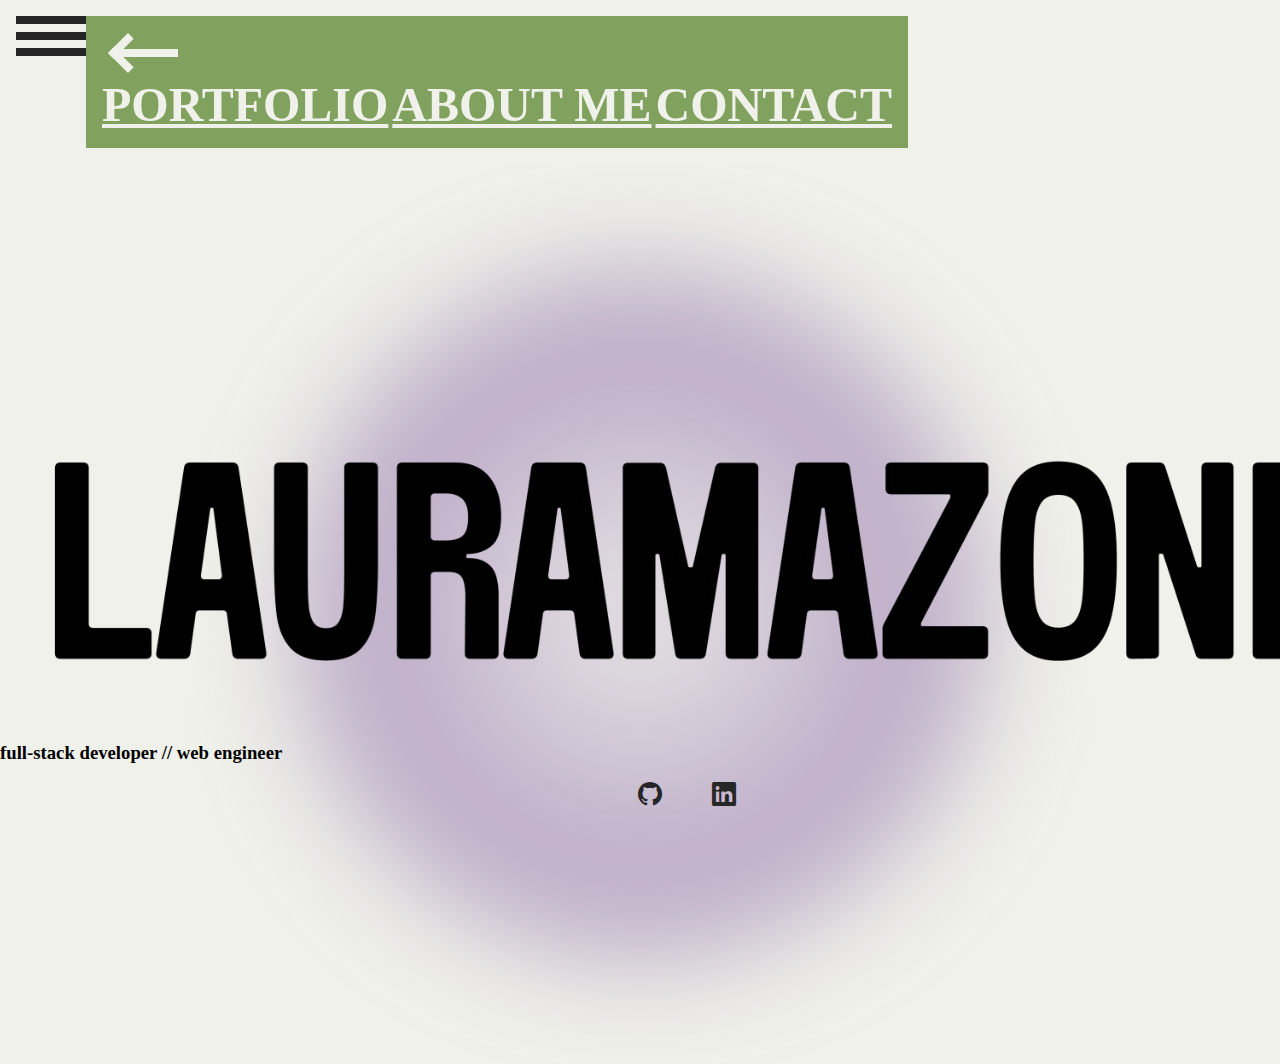
<file: index.html>
<!DOCTYPE html>
<html lang="en">
<head>
  <meta charset="UTF-8">
  <meta http-equiv="X-UA-Compatible" content="IE=edge">
  <meta name="viewport" content="width=device-width, initial-scale=1.0">
  <title>laura mazoni | full-stack developer</title>
  <link rel="stylesheet" href="/assets/scss/app.css">
  <link href="https://cdn.jsdelivr.net/npm/bootstrap@5.2.2/dist/css/bootstrap.min.css" rel="stylesheet" integrity="sha384-Zenh87qX5JnK2Jl0vWa8Ck2rdkQ2Bzep5IDxbcnCeuOxjzrPF/et3URy9Bv1WTRi" crossorigin="anonymous">
  <link rel="stylesheet" href="https://cdn.jsdelivr.net/npm/bootstrap-icons@1.10.2/font/bootstrap-icons.css">
</head>
<body>
  <section class="top-section">
    <div class="container-fluid nav-container fixed-top">
      <div class="container-fluid">
        <a class="btn btn-menu" type="button" data-bs-toggle="offcanvas" data-bs-target="#offcanvasScrolling" aria-controls="offcanvasScrolling">
          <img class="icon" src="/assets/images/hamburger.svg" alt="Menu button">
        </a>
      </div>
      <div class="offcanvas offcanvas-end" data-bs-scroll="true" data-bs-backdrop="false" tabindex="-1" id="offcanvasScrolling" aria-labelledby="offcanvasScrollingLabel">
        <div class="offcanvas-header">
          <button type="button" class="btn-menu" data-bs-dismiss="offcanvas" aria-label="Close">
            <img src="/assets/images/arrow-back.svg" alt="Arrow back">
          </button>
        </div>
        <div class="offcanvas-body">
          <a class="nav-link" href=./portfolio.html>portfolio</a>
          <a class="nav-link" href=./about-me.html>About Me</a>
          <a class="nav-link" href=./contact.html>Contact</a>
        </div>
      </div>
    </div>
  </section>
  <section class="main">
    <div class="container ">
      <div class="row">
        <img src="/assets/images/logo.png" alt="Logo" class="logo">
        <h3 class="text-center">full-stack developer // web engineer </h3>
      </div>
      <div class="row">
        <div class="container socials">
          <a href="https://github.com/qlaueen">
            <i class="bi bi-github"></i>
          </a>
          <a href="https://www.linkedin.com/in/lauramazoni/">
            <i class="bi bi-linkedin"></i>
          </a>
        </div>
      </div>  
    </div>
  </section>
  <script src="/assets/js/app.js" type="text/javascript"></script>
  <script src="https://cdn.jsdelivr.net/npm/bootstrap@5.2.2/dist/js/bootstrap.bundle.min.js" integrity="sha384-OERcA2EqjJCMA+/3y+gxIOqMEjwtxJY7qPCqsdltbNJuaOe923+mo//f6V8Qbsw3" crossorigin="anonymous"></script>
  <script src="https://cdn.jsdelivr.net/npm/@popperjs/core@2.11.6/dist/umd/popper.min.js" integrity="sha384-oBqDVmMz9ATKxIep9tiCxS/Z9fNfEXiDAYTujMAeBAsjFuCZSmKbSSUnQlmh/jp3" crossorigin="anonymous"></script>
  <script src="https://cdn.jsdelivr.net/npm/bootstrap@5.2.2/dist/js/bootstrap.min.js" integrity="sha384-IDwe1+LCz02ROU9k972gdyvl+AESN10+x7tBKgc9I5HFtuNz0wWnPclzo6p9vxnk" crossorigin="anonymous"></script>
</body>
</html>
</file>
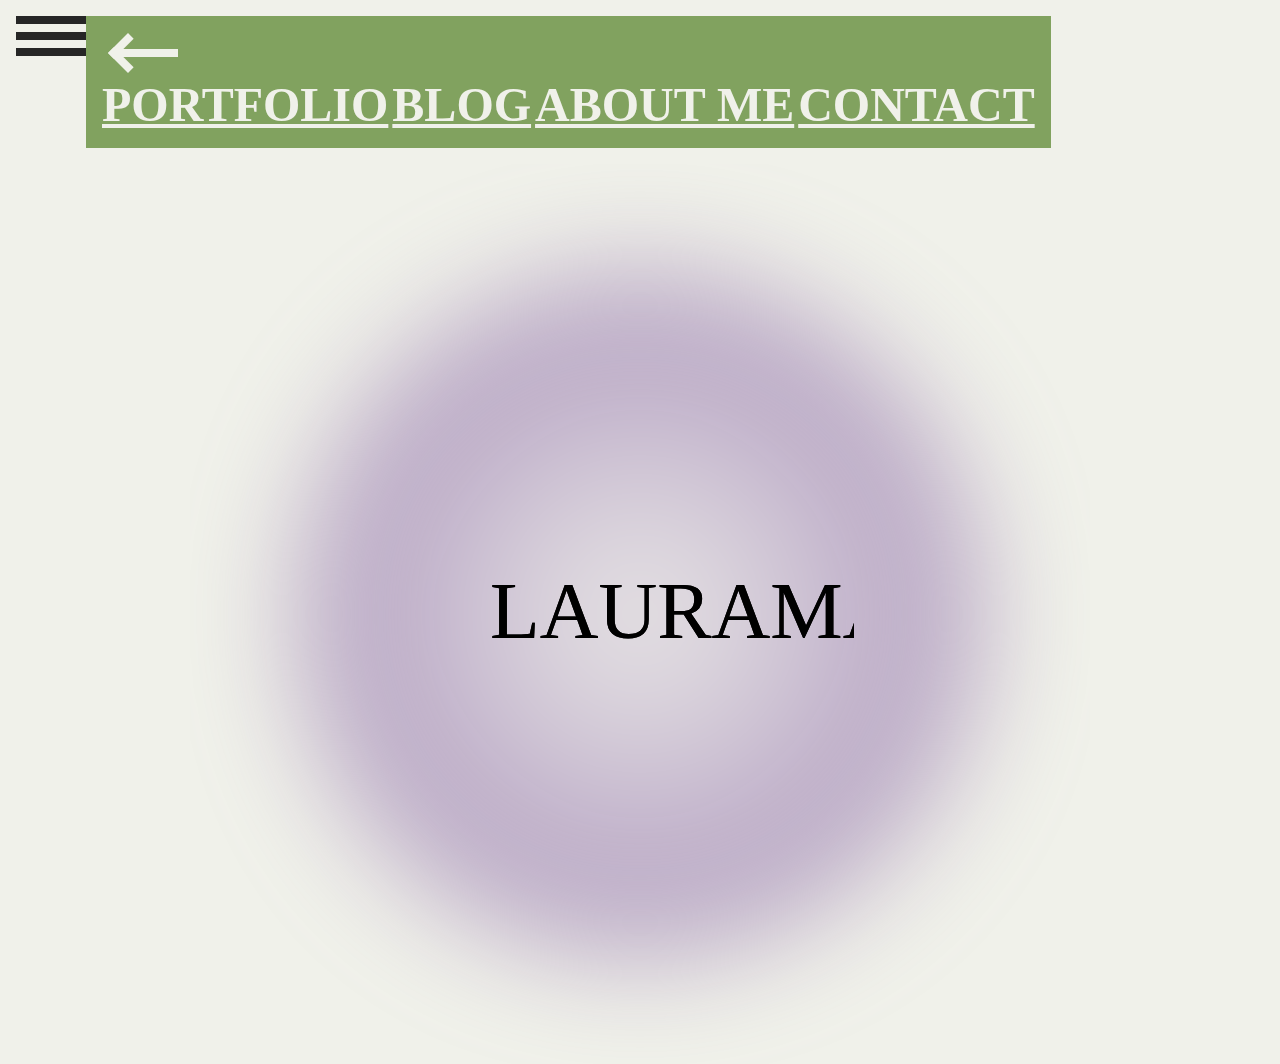
<file: pages/index.html>
<!DOCTYPE html>
<html lang="en">
<head>
  <meta charset="UTF-8">
  <meta http-equiv="X-UA-Compatible" content="IE=edge">
  <meta name="viewport" content="width=device-width, initial-scale=1.0">
  <title>mazo.studio</title>
  <link rel="stylesheet" href="/assets/scss/app.css">
  <link href="https://cdn.jsdelivr.net/npm/bootstrap@5.2.2/dist/css/bootstrap.min.css" rel="stylesheet" integrity="sha384-Zenh87qX5JnK2Jl0vWa8Ck2rdkQ2Bzep5IDxbcnCeuOxjzrPF/et3URy9Bv1WTRi" crossorigin="anonymous">
  <link rel="stylesheet" href="https://cdn.jsdelivr.net/npm/bootstrap-icons@1.10.2/font/bootstrap-icons.css">
</head>
<body>
  <section class="top-section">
    <div class="container-fluid nav-container fixed-top">
      <div class="container-fluid">
        <a class="btn btn-menu" type="button" data-bs-toggle="offcanvas" data-bs-target="#offcanvasScrolling" aria-controls="offcanvasScrolling">
          <img class="icon" src="/assets/images/hamburger.svg" alt="Menu button">
        </a>
      </div>
      <div class="offcanvas offcanvas-end" data-bs-scroll="true" data-bs-backdrop="false" tabindex="-1" id="offcanvasScrolling" aria-labelledby="offcanvasScrollingLabel">
        <div class="offcanvas-header">
          <button type="button" class="btn-menu" data-bs-dismiss="offcanvas" aria-label="Close">
            <img src="/assets/images/arrow-back.svg" alt="Arrow back">
          </button>
        </div>
        <div class="offcanvas-body">
          <a class="nav-link" href=./portfolio.html>Portfolio</a>
          <a class="nav-link" href=./blog.html>Blog</a>
          <a class="nav-link" href=./about-me.html>About Me</a>
          <a class="nav-link" href=./contact.html>Contact</a>
        </div>
      </div>
    </div>
  </section>
  <section class="main">
    <div class="container">
      <img src="/assets/images/logo.svg" alt="Logo" class="logo">
    </div>
  </section>
  <script src="/assets/js/app.js" type="text/javascript"></script>
  <script src="https://cdn.jsdelivr.net/npm/bootstrap@5.2.2/dist/js/bootstrap.bundle.min.js" integrity="sha384-OERcA2EqjJCMA+/3y+gxIOqMEjwtxJY7qPCqsdltbNJuaOe923+mo//f6V8Qbsw3" crossorigin="anonymous"></script>
  <script src="https://cdn.jsdelivr.net/npm/@popperjs/core@2.11.6/dist/umd/popper.min.js" integrity="sha384-oBqDVmMz9ATKxIep9tiCxS/Z9fNfEXiDAYTujMAeBAsjFuCZSmKbSSUnQlmh/jp3" crossorigin="anonymous"></script>
  <script src="https://cdn.jsdelivr.net/npm/bootstrap@5.2.2/dist/js/bootstrap.min.js" integrity="sha384-IDwe1+LCz02ROU9k972gdyvl+AESN10+x7tBKgc9I5HFtuNz0wWnPclzo6p9vxnk" crossorigin="anonymous"></script>
</body>
</html>
</file>
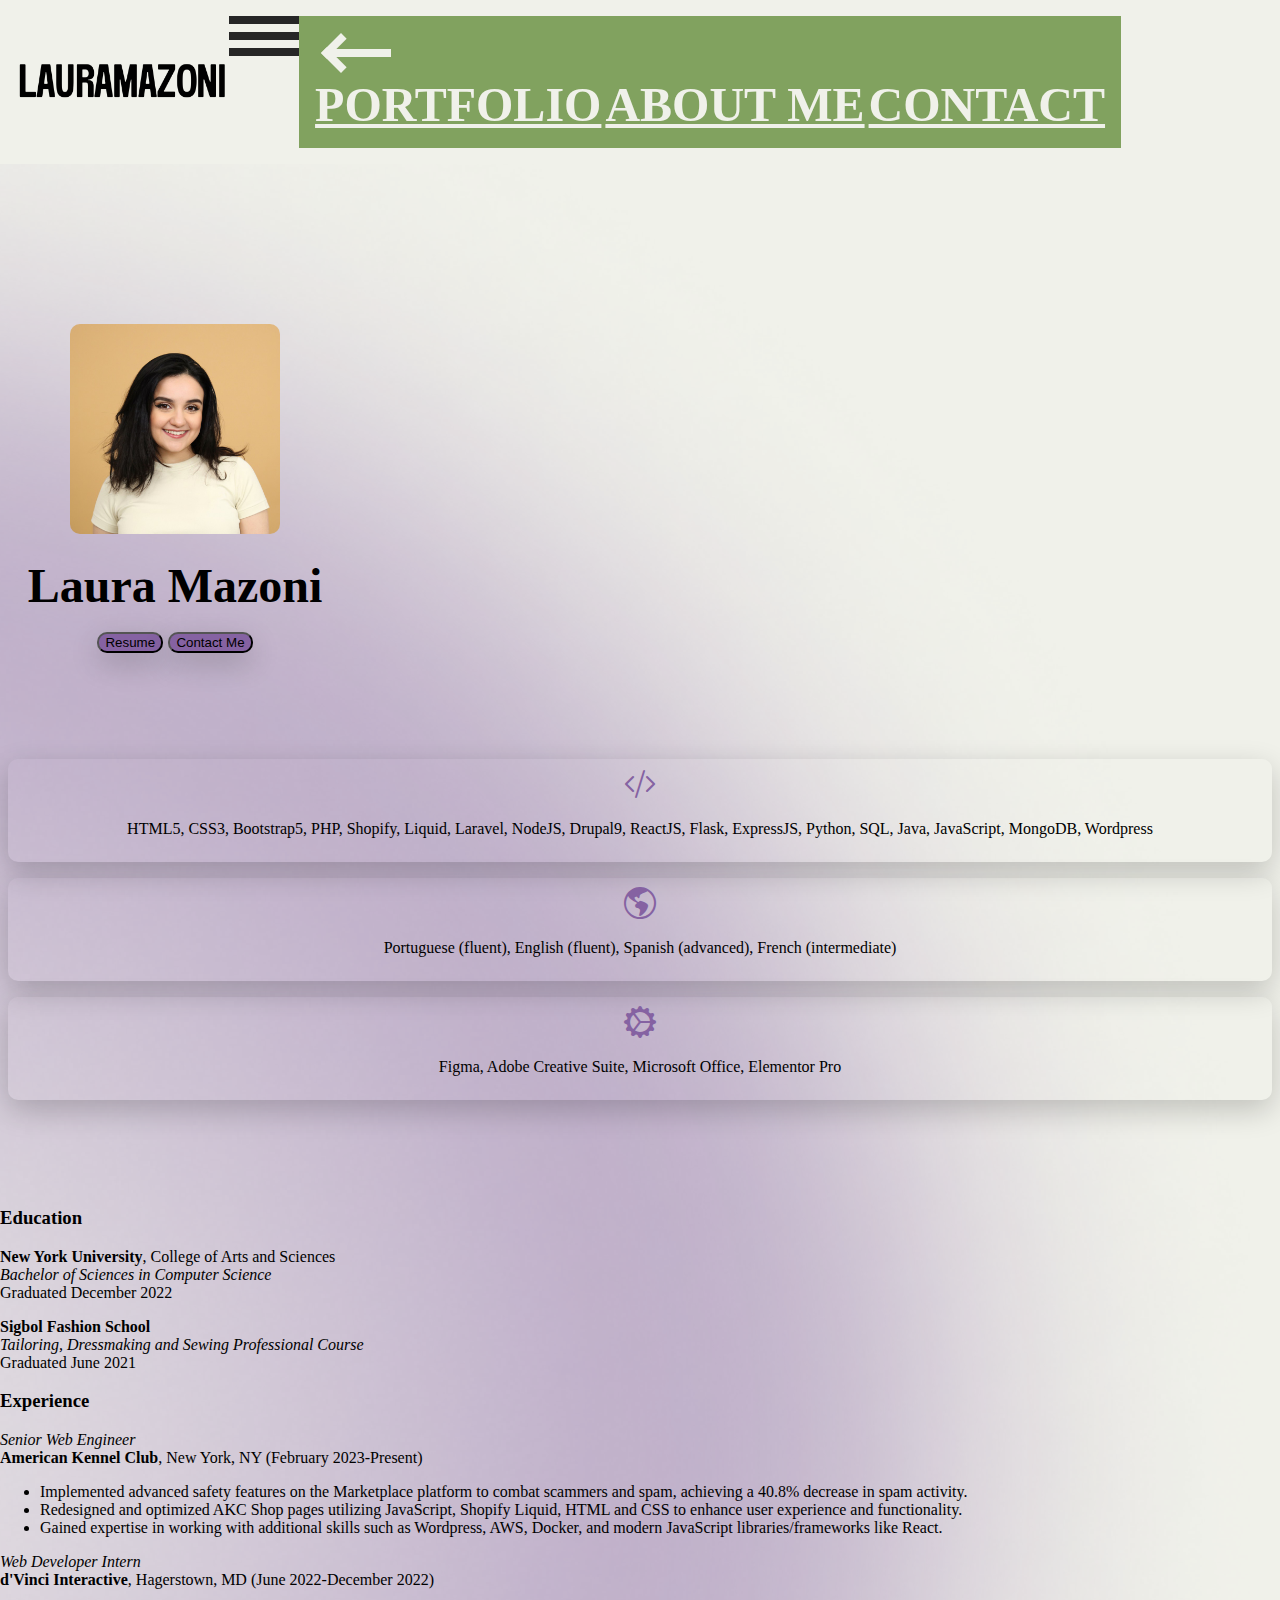
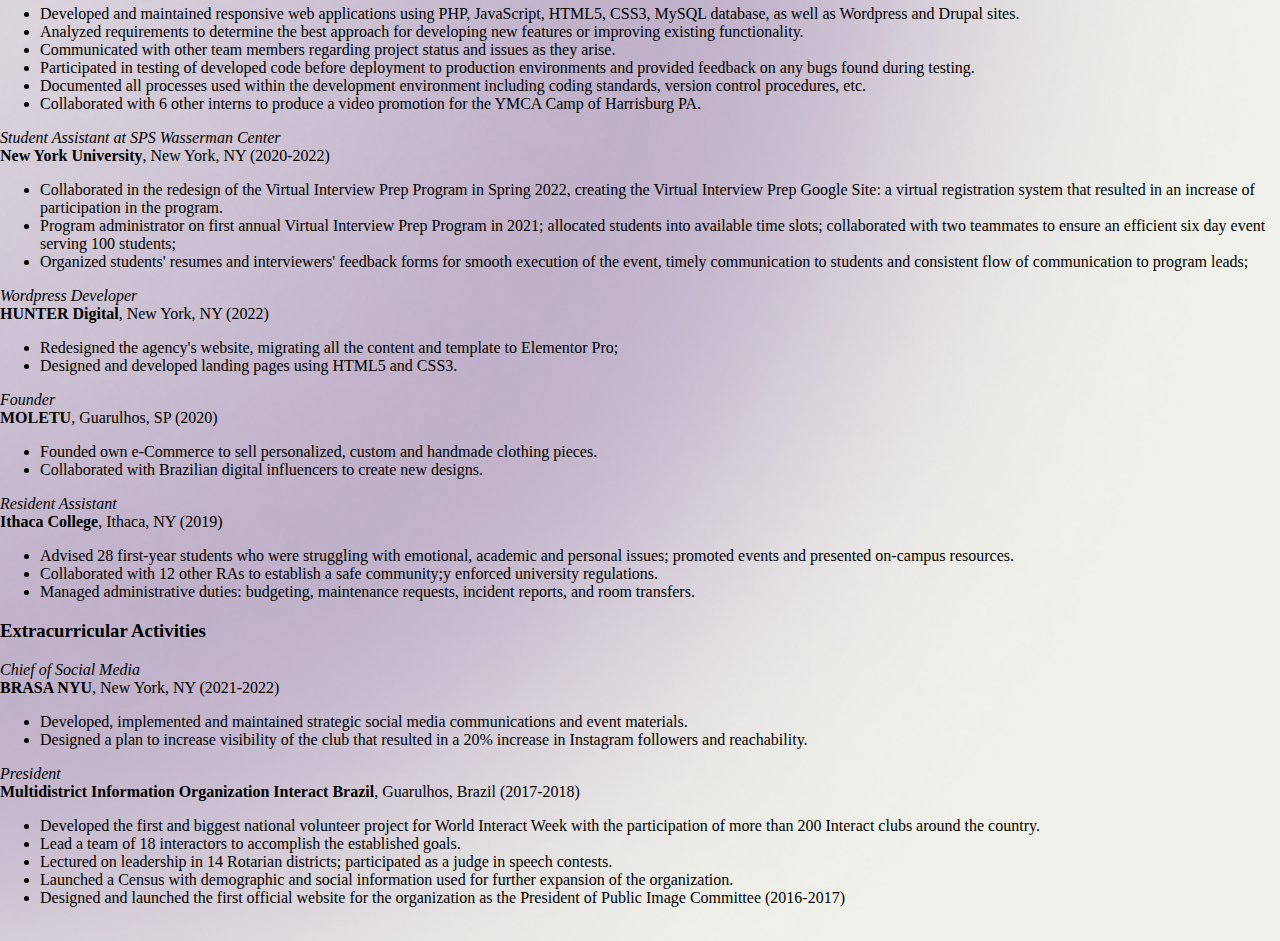
<file: about-me.html>
<!DOCTYPE html>
<html lang="en">
<head>
  <meta charset="UTF-8">
  <meta http-equiv="X-UA-Compatible" content="IE=edge">
  <meta name="viewport" content="width=device-width, initial-scale=1.0">
  <title>laura mazoni | about me</title>
  <link rel="icon" type="image/x-icon" href="/assets/images/favicon.ico">
  <link rel="stylesheet" href="/assets/scss/app.css">
  <link href="https://cdn.jsdelivr.net/npm/bootstrap@5.2.2/dist/css/bootstrap.min.css" rel="stylesheet" integrity="sha384-Zenh87qX5JnK2Jl0vWa8Ck2rdkQ2Bzep5IDxbcnCeuOxjzrPF/et3URy9Bv1WTRi" crossorigin="anonymous">
  <link rel="stylesheet" href="https://cdn.jsdelivr.net/npm/bootstrap-icons@1.10.2/font/bootstrap-icons.css">
</head>
<body>
  <section class="top-section">
    <div class="container-fluid nav-container fixed-top">
      <a class="nav-logo" href="/index.html">
        <img class="logo" src="/assets/images/logo.png" alt="Menu button">
      </a>
      <div class="container">
        <a class="btn btn-menu" type="button" data-bs-toggle="offcanvas" data-bs-target="#offcanvasScrolling" aria-controls="offcanvasScrolling">
          <img class="icon" src="/assets/images/hamburger.svg" alt="Menu button">
        </a>
      </div>
      <div class="offcanvas offcanvas-end" data-bs-scroll="true" data-bs-backdrop="false" tabindex="-1" id="offcanvasScrolling" aria-labelledby="offcanvasScrollingLabel">
        <div class="offcanvas-header">
          <button type="button" class="btn-menu" data-bs-dismiss="offcanvas" aria-label="Close">
            <img src="/assets/images/arrow-back.svg" alt="Arrow back">
          </button>
        </div>
        <div class="offcanvas-body">
          <a class="nav-link" href=./portfolio.html>portfolio</a>
          <a class="nav-link" href=./about-me.html>About Me</a>
          <a class="nav-link" href=./contact.html>Contact</a>
        </div>
      </div>
    </div>
  </section>
  <section class="main-about">
    <div class="container row">
      <div class="row">
        <div class="col-md order-1 col-namepic">
          <img class="image-about" src="/assets/images/profile.jpg" alt="About me">
          <span class="about-name">Laura Mazoni</span>
          <div class="btns-about">
            <button class="btn btn-about" href="/assets/pdf/LauraMazoni-resume.pdf">
              Resume
            </button>
            <button class="btn btn-about" href="/contact.html">
              Contact Me
            </button>
          </div>
        </div>
        <div class="col-md order-2 col-skills">
          <div class="skills">
            <i class="bi bi-code-slash"></i>
            <p class="code-skill-list">HTML5, CSS3, Bootstrap5, PHP, Shopify, Liquid, Laravel, NodeJS, Drupal9, ReactJS, Flask, ExpressJS, Python, SQL, Java, JavaScript, MongoDB, Wordpress</p>
          </div>
          <div class="skills">
            <i class="bi bi-globe-americas"></i>
            <p>Portuguese (fluent), English (fluent), Spanish (advanced), French (intermediate) </p>
          </div>
          <div class="skills">
            <i class="bi bi-gear-wide-connected"></i>
            <p>Figma, Adobe Creative Suite, Microsoft Office, Elementor Pro </p>
          </div>
        </div>
      </div>
        <div class="col-text">
          <div class="about-text">
            <h3>Education</h3>
            <p>
              <b>New York University</b>, College of Arts and Sciences<br>
              <i>Bachelor of Sciences in Computer Science</i><br>
              Graduated December 2022
            </p>
            <p>
              <b>Sigbol Fashion School</b><br>
              <i>Tailoring, Dressmaking and Sewing Professional Course</i><br>
              Graduated June 2021
            </p>
            <h3>Experience</h3>
            <p>
              <i>Senior Web Engineer</i><br>
              <b>American Kennel Club</b>, New York, NY (February 2023-Present)
              <ul>
                <li>Implemented advanced safety features on the Marketplace platform to combat scammers and spam, achieving a 40.8% decrease in spam activity.</li>
                <li>Redesigned and optimized AKC Shop pages utilizing JavaScript, Shopify Liquid, HTML and CSS to enhance user experience and functionality.</li>
                <li>Gained expertise in working with additional skills such as Wordpress, AWS, Docker, and modern JavaScript libraries/frameworks like React.</li>
              </ul>
            </p>
            <p>
              <i>Web Developer Intern</i><br>
              <b>d'Vinci Interactive</b>, Hagerstown, MD (June 2022-December 2022)
              <ul>
                <li>Developed and maintained responsive web applications using PHP, JavaScript, HTML5, CSS3, MySQL database, as well as Wordpress and Drupal sites.</li>
                <li>Analyzed requirements to determine the best approach for developing new features or improving existing functionality.</li>
                <li>Communicated with other team members regarding project status and issues as they arise.</li>
                <li>Participated in testing of developed code before deployment to production environments and provided feedback on any bugs found during testing.</li>
                <li>Documented all processes used within the development environment including coding standards, version control procedures, etc.</li>
                <li>Collaborated with 6 other interns to produce a video promotion for the YMCA Camp of Harrisburg PA.</li>
              </ul>
            </p>
            <p>
              <i>Student Assistant at SPS Wasserman Center</i><br>
              <b>New York University</b>, New York, NY (2020-2022)
              <ul>
                <li>Collaborated in the redesign of the Virtual Interview Prep Program in Spring 2022, creating the Virtual Interview Prep Google Site: a virtual registration system that resulted in an increase of participation in the program.</li>
                <li>Program administrator on first annual Virtual Interview Prep Program in 2021; allocated students into available time slots; collaborated with two teammates to ensure an efficient six day event serving 100 students;</li>
                <li>Organized students' resumes and interviewers' feedback forms for smooth execution of the event, timely communication to students and consistent flow of communication to program leads; </li>
              </ul>
            </p>
            <p>
              <i>Wordpress Developer</i><br>
              <b>HUNTER Digital</b>, New York, NY (2022)
              <ul>
                <li>Redesigned the agency's website, migrating all the content and template to Elementor Pro;</li>
                <li>Designed and developed landing pages using HTML5 and CSS3.</li>
              </ul>
            </p>
            <p>
              <i>Founder</i><br>
              <b>MOLETU</b>, Guarulhos, SP (2020)
              <ul>
                <li>Founded own e-Commerce to sell personalized, custom and handmade clothing pieces.</li>
                <li>Collaborated with Brazilian digital influencers to create new designs.</li>
              </ul>
            </p>
            <p>
              <i>Resident Assistant</i><br>
              <b>Ithaca College</b>, Ithaca, NY (2019)
              <ul>
                <li>Advised 28 first-year students who were struggling with emotional, academic and personal issues; promoted events and presented on-campus resources.</li>
                <li>Collaborated with 12 other RAs to establish a safe community;y enforced university regulations.</li>
                <li>Managed administrative duties: budgeting, maintenance requests, incident reports, and room transfers.</li>
              </ul>
            </p>
            <h3>Extracurricular Activities</h3>
            <p>
              <i>Chief of Social Media</i><br>
              <b>BRASA NYU</b>, New York, NY (2021-2022)
              <ul>
                <li>Developed, implemented and maintained strategic social media communications and event materials.</li>
                <li>Designed a plan to increase visibility of the club that resulted in a 20% increase in Instagram followers and reachability.</li>
              </ul>
            </p>
            <p>
              <i>President</i><br>
              <b>Multidistrict Information Organization Interact Brazil</b>, Guarulhos, Brazil (2017-2018)
              <ul>
                <li>Developed the first and biggest national volunteer project for World Interact Week with the participation of more than 200 Interact clubs around the country.</li>
                <li>Lead a team of 18 interactors to accomplish the established goals.</li>
                <li>Lectured on leadership in 14 Rotarian districts; participated as a judge in speech contests.</li>
                <li>Launched a Census with demographic and social information used for further expansion of the organization.</li>
                <li>Designed and launched the first official website for the organization as the President of Public Image Committee (2016-2017)</li>
              </ul>
            </p>
            <br>
          </div>
        </div>
      </div>
    </div>
  </section>
  <script src="/assets/js/app.js" type="text/javascript"></script>
  <script src="https://cdn.jsdelivr.net/npm/bootstrap@5.2.2/dist/js/bootstrap.bundle.min.js" integrity="sha384-OERcA2EqjJCMA+/3y+gxIOqMEjwtxJY7qPCqsdltbNJuaOe923+mo//f6V8Qbsw3" crossorigin="anonymous"></script>
  <script src="https://cdn.jsdelivr.net/npm/@popperjs/core@2.11.6/dist/umd/popper.min.js" integrity="sha384-oBqDVmMz9ATKxIep9tiCxS/Z9fNfEXiDAYTujMAeBAsjFuCZSmKbSSUnQlmh/jp3" crossorigin="anonymous"></script>
  <script src="https://cdn.jsdelivr.net/npm/bootstrap@5.2.2/dist/js/bootstrap.min.js" integrity="sha384-IDwe1+LCz02ROU9k972gdyvl+AESN10+x7tBKgc9I5HFtuNz0wWnPclzo6p9vxnk" crossorigin="anonymous"></script>
</body>

</html>
</file>
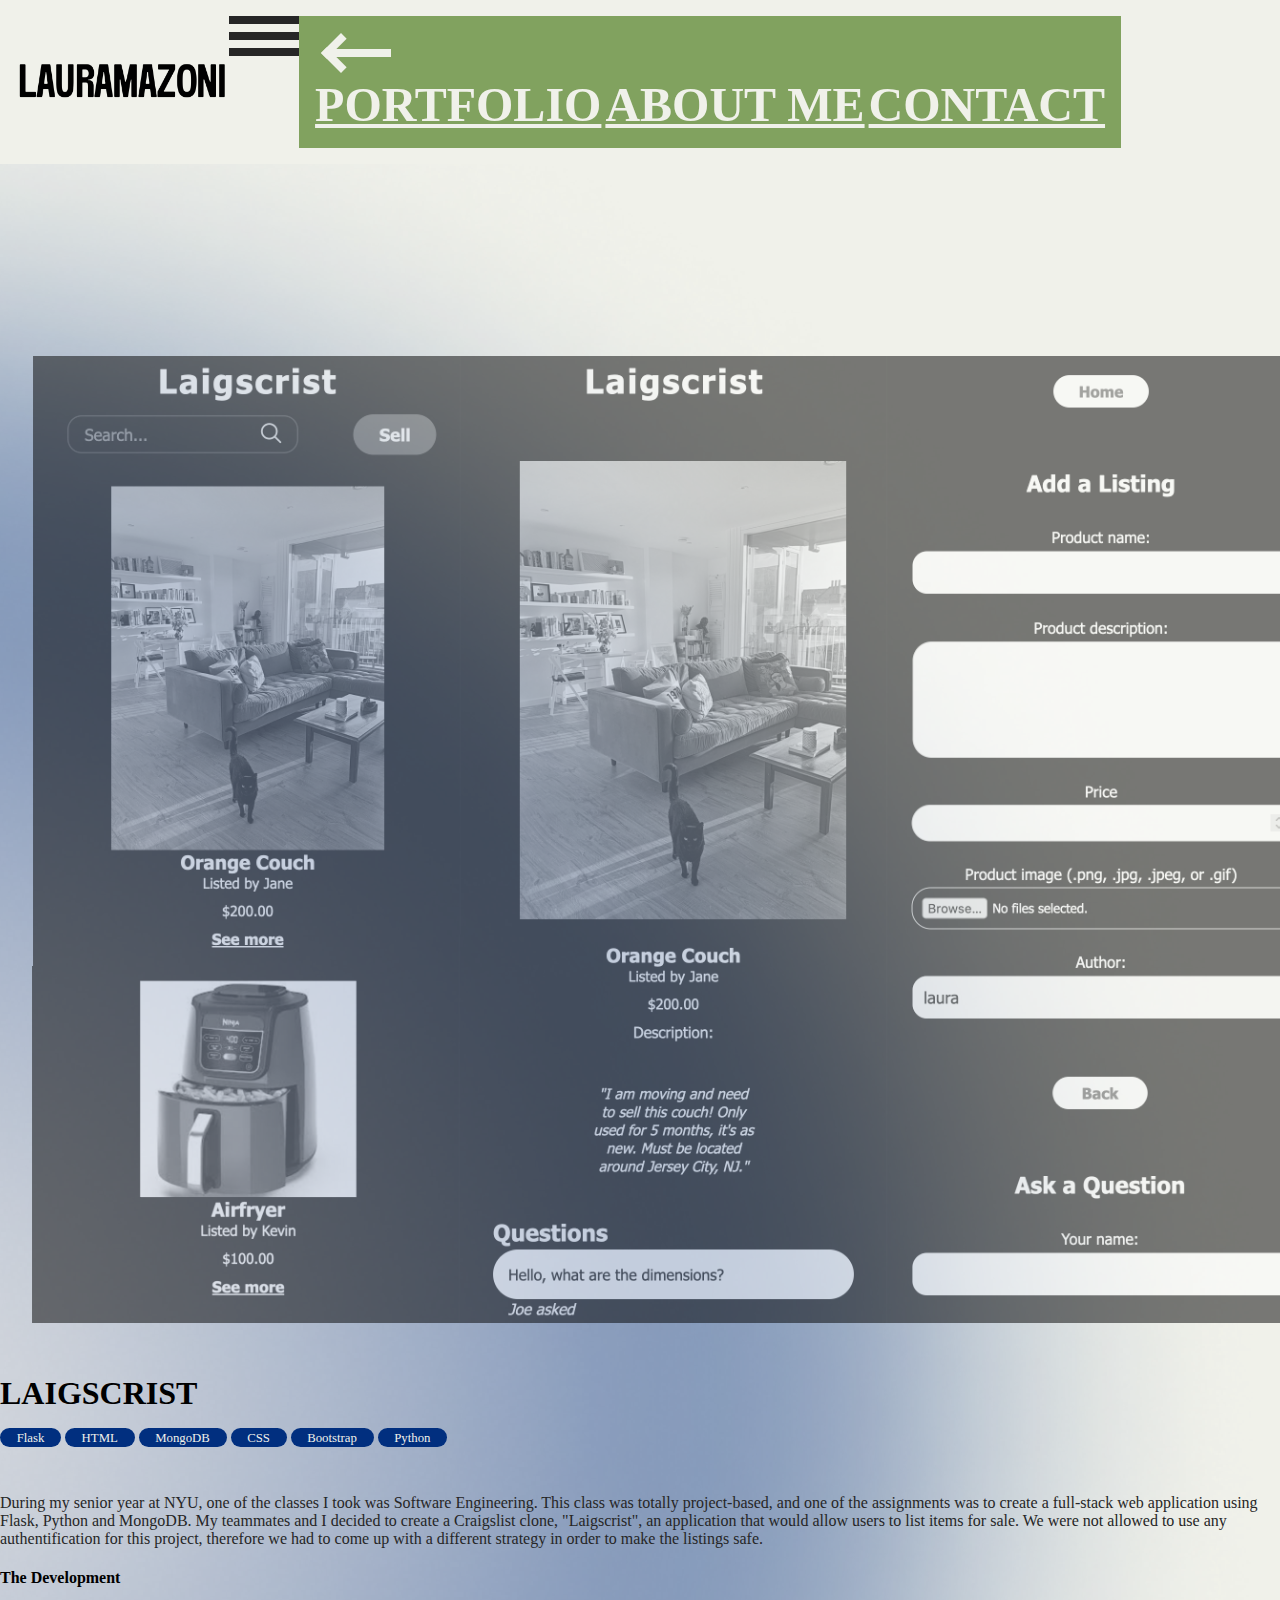
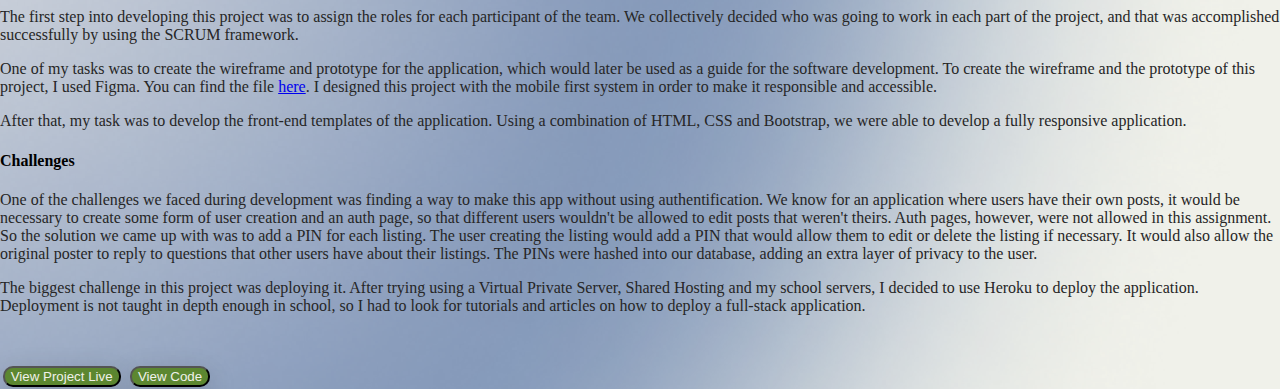
<file: blog.html>
<!DOCTYPE html>
<html lang="en">
<head>
  <meta charset="UTF-8">
  <meta http-equiv="X-UA-Compatible" content="IE=edge">
  <meta name="viewport" content="width=device-width, initial-scale=1.0">
  <title>laura mazoni | blog</title>
  <link rel="stylesheet" href="/assets/scss/app.css">
  <link href="https://cdn.jsdelivr.net/npm/bootstrap@5.2.2/dist/css/bootstrap.min.css" rel="stylesheet" integrity="sha384-Zenh87qX5JnK2Jl0vWa8Ck2rdkQ2Bzep5IDxbcnCeuOxjzrPF/et3URy9Bv1WTRi" crossorigin="anonymous">
  <link rel="stylesheet" href="https://cdn.jsdelivr.net/npm/bootstrap-icons@1.10.2/font/bootstrap-icons.css">
</head>
<body>
  <section class="top-section">
    <div class="container-fluid nav-container fixed-top">
      <a class="nav-logo" href="/index.html">
        <img class="logo" src="/assets/images/logo.png" alt="Menu button">
      </a>
      <div class="container">
        <a class="btn btn-menu" type="button" data-bs-toggle="offcanvas" data-bs-target="#offcanvasScrolling" aria-controls="offcanvasScrolling">
          <img class="icon" src="/assets/images/hamburger.svg" alt="Menu button">
        </a>
      </div>
      <div class="offcanvas offcanvas-end" data-bs-scroll="true" data-bs-backdrop="false" tabindex="-1" id="offcanvasScrolling" aria-labelledby="offcanvasScrollingLabel">
        <div class="offcanvas-header">
          <button type="button" class="btn-menu" data-bs-dismiss="offcanvas" aria-label="Close">
            <img src="/assets/images/arrow-back.svg" alt="Arrow back">
          </button>
        </div>
        <div class="offcanvas-body">
          <a class="nav-link" href=./portfolio.html>portfolio</a>
          <a class="nav-link" href=./about-me.html>About Me</a>
          <a class="nav-link" href=./contact.html>Contact</a>
        </div>
      </div>
    </div>
  </section>
  <section class="main-blog">
    <div class="container">
      <div class="row article-item">
        <div class="col-lg-6 col-md-12">
          <img src="/assets/images/portfolio/laigscrist.png" alt="image post" class="post-image">
          <h1 class="post-title" id="laigscrist">
            Laigscrist
          </h1>
          <span class="pill">Flask</span>
          <span class="pill">HTML</span>
          <span class="pill">MongoDB</span>
          <span class="pill">CSS</span>
          <span class="pill">Bootstrap</span>
          <span class="pill">Python</span>
          <div class="post-text">
            <p>
              During my senior year at NYU, one of the classes I took was Software Engineering. This class was totally project-based, and one of the assignments was to create a full-stack web application using Flask, Python and MongoDB. My teammates and I decided to create a Craigslist clone, "Laigscrist", an application that would allow users to list items for sale. We were not allowed to use any authentification for this project, therefore we had to come up with a different strategy in order to make the listings safe. 
            </p>
            <h4>The Development</h4>
            <p>
              The first step into developing this project was to assign the roles for each participant of the team. We collectively decided who was going to work in each part of the project, and that was accomplished successfully by using the SCRUM framework. 
            </p>
            <p>
              One of my tasks was to create the wireframe and prototype for the application, which would later be used as a guide for the software development. To create the wireframe and the prototype of this project, I used Figma. You can find the file <a href="https://www.figma.com/proto/xbOTz2ZaJ0f2uaEdnImhub/laigscrist?page-id=0%3A1&node-id=1%3A2&starting-point-node-id=1%3A2">here</a>. I designed this project with the mobile first system in order to make it responsible and accessible. 
            </p>
            <p>
              After that, my task was to develop the front-end templates of the application. Using a combination of HTML, CSS and Bootstrap, we were able to develop a fully responsive application.
            </p>
            <h4>
              Challenges
            </h4>
            <p>
              One of the challenges we faced during development was finding a way to make this app without using authentification. We know for an application where users have their own posts, it would be necessary to create some form of user creation and an auth page, so that different users wouldn't be allowed to edit posts that weren't theirs. Auth pages, however, were not allowed in this assignment. So the solution we came up with was to add a PIN for each listing. The user creating the listing would add a PIN that would allow them to edit or delete the listing if necessary. It would also allow the original poster to reply to questions that other users have about their listings. The PINs were hashed into our database, adding an extra layer of privacy to the user.
            </p>
            <p>
              The biggest challenge in this project was deploying it. After trying using a Virtual Private Server, Shared Hosting and my school servers, I decided to use Heroku to deploy the application. Deployment is not taught in depth enough in school, so I had to look for tutorials and articles on how to deploy a full-stack application.
            </p>
          </div>
          <button class="btn btn-portfolio" href="https://laigscrist.herokuapp.com/" target="_blank">
            View Project Live
          </button>
          <button class="btn btn-portfolio" href="https://github.com/qlaueen/laigscrist" target="_blank">
            View Code
          </button>
        </div>
        
      </div>
      <!-- <div class="row article-item">
        <div class="col-lg-6 col-md-12">
          <img src="/assets/images/placeholder-port.png" alt="image post" class="post-image">
          <h1 class="post-title">
            Article title
          </h1>
          <span class="pill">JavaScript</span>
          <div class="post-text">
            <p>
              Lorem ipsum dolor sit amet, consectetur adipiscing elit. Ut et massa mi. Aliquam in hendrerit urna. Pellentesque sit amet sapien fringilla, mattis ligula consectetur, ultrices mauris. Maecenas vitae mattis tellus. Nullam quis imperdiet augue. Vestibulum auctor ornare leo, non suscipit magna interdum eu. Curabitur pellentesque nibh nibh, at maximus ante fermentum sit amet. Pellentesque commodo lacus at sodales sodales. Quisque sagittis orci ut diam condimentum, vel euismod erat placerat. In iaculis arcu eros, eget tempus orci facilisis id.Lorem ipsum dolor sit amet, consectetur adipiscing elit. 
            </p>
            <p>
              Ut et massa mi. Aliquam in hendrerit urna. Pellentesque sit amet sapien fringilla, mattis ligula consectetur, ultrices mauris. Maecenas vitae mattis tellus. Nullam quis imperdiet augue. Vestibulum auctor ornare leo, non suscipit magna interdum eu. Curabitur pellentesque nibh nibh, at maximus ante fermentum sit amet. Pellentesque commodo lacus at sodales sodales. Quisque sagittis orci ut diam condimentum, vel euismod erat placerat. In iaculis arcu eros, eget tempus orci facilisis id.Lorem ipsum dolor sit amet, consectetur adipiscing elit. 
            </p>
            <p>
              Ut et massa mi. Aliquam in hendrerit urna. Pellentesque sit amet sapien fringilla, mattis ligula consectetur, ultrices mauris. Maecenas vitae mattis tellus. Nullam quis imperdiet augue. Vestibulum auctor ornare leo, non suscipit magna interdum eu. Curabitur pellentesque nibh nibh, at maximus ante fermentum sit amet. Pellentesque commodo lacus at sodales sodales. Quisque sagittis orci ut diam condimentum, vel euismod erat placerat. In iaculis arcu eros, eget tempus orci facilisis id.          </p>
            </p>
          </div>
        </div>
      </div> -->
    </div>
  </section>
  <script src="/assets/js/app.js" type="text/javascript"></script>
  <script src="https://cdn.jsdelivr.net/npm/bootstrap@5.2.2/dist/js/bootstrap.bundle.min.js" integrity="sha384-OERcA2EqjJCMA+/3y+gxIOqMEjwtxJY7qPCqsdltbNJuaOe923+mo//f6V8Qbsw3" crossorigin="anonymous"></script>
  <script src="https://cdn.jsdelivr.net/npm/@popperjs/core@2.11.6/dist/umd/popper.min.js" integrity="sha384-oBqDVmMz9ATKxIep9tiCxS/Z9fNfEXiDAYTujMAeBAsjFuCZSmKbSSUnQlmh/jp3" crossorigin="anonymous"></script>
  <script src="https://cdn.jsdelivr.net/npm/bootstrap@5.2.2/dist/js/bootstrap.min.js" integrity="sha384-IDwe1+LCz02ROU9k972gdyvl+AESN10+x7tBKgc9I5HFtuNz0wWnPclzo6p9vxnk" crossorigin="anonymous"></script>
</body>

</html>
</file>
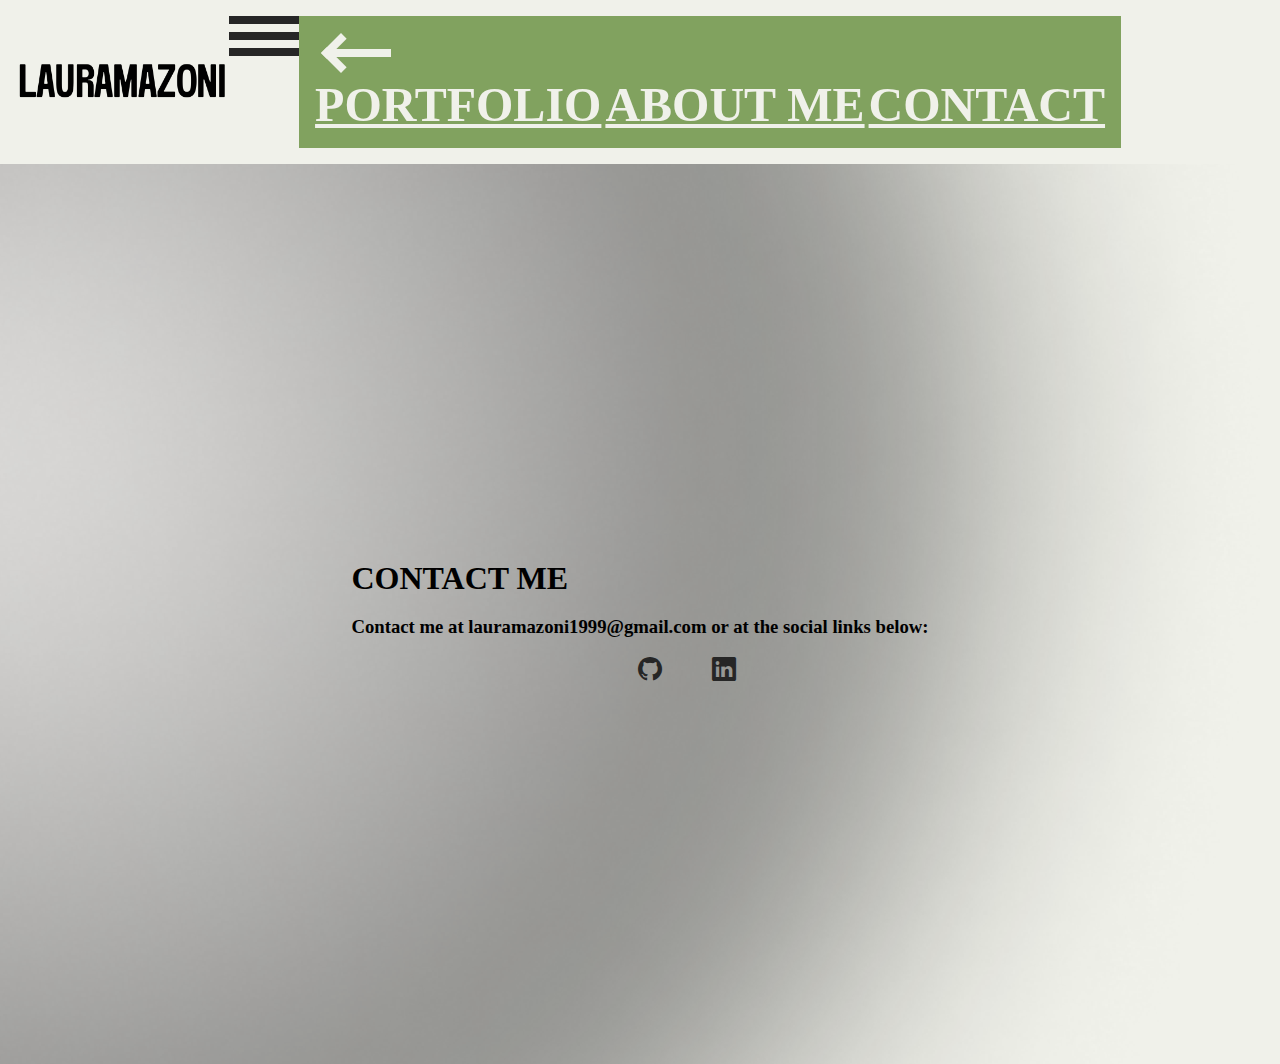
<file: contact.html>
<!DOCTYPE html>
<html lang="en">
<head>
  <meta charset="UTF-8">
  <meta http-equiv="X-UA-Compatible" content="IE=edge">
  <meta name="viewport" content="width=device-width, initial-scale=1.0">
  <title>laura mazoni | about me</title>
  <link rel="stylesheet" href="/assets/scss/app.css">
  <link href="https://cdn.jsdelivr.net/npm/bootstrap@5.2.2/dist/css/bootstrap.min.css" rel="stylesheet" integrity="sha384-Zenh87qX5JnK2Jl0vWa8Ck2rdkQ2Bzep5IDxbcnCeuOxjzrPF/et3URy9Bv1WTRi" crossorigin="anonymous">
  <link rel="stylesheet" href="https://cdn.jsdelivr.net/npm/bootstrap-icons@1.10.2/font/bootstrap-icons.css">
</head>
<body>
  <section class="top-section">
    <div class="container-fluid nav-container fixed-top">
      <a class="nav-logo" href="/index.html">
        <img class="logo" src="/assets/images/logo.png" alt="Menu button">
      </a>
      <div class="container">
        <a class="btn btn-menu" type="button" data-bs-toggle="offcanvas" data-bs-target="#offcanvasScrolling" aria-controls="offcanvasScrolling">
          <img class="icon" src="/assets/images/hamburger.svg" alt="Menu button">
        </a>
      </div>
      <div class="offcanvas offcanvas-end" data-bs-scroll="true" data-bs-backdrop="false" tabindex="-1" id="offcanvasScrolling" aria-labelledby="offcanvasScrollingLabel">
        <div class="offcanvas-header">
          <button type="button" class="btn-menu" data-bs-dismiss="offcanvas" aria-label="Close">
            <img src="/assets/images/arrow-back.svg" alt="Arrow back">
          </button>
        </div>
        <div class="offcanvas-body">
          <a class="nav-link" href=./portfolio.html>portfolio</a>
          <a class="nav-link" href=./about-me.html>About Me</a>
          <a class="nav-link" href=./contact.html>Contact</a>
        </div>
      </div>
    </div>
  </section>
  <section class="main-contact">
    <div class="container form">
      <h1 class="title-contact text-center">Contact me</h1>
      <h3 class="text-center">Contact me at lauramazoni1999@gmail.com or at the social links below:</h3>
      <div class="socials">
        <a href="https://github.com/qlaueen">
          <i class="bi bi-github"></i>
        </a>
        <a href="https://www.linkedin.com/in/lauramazoni/">
          <i class="bi bi-linkedin"></i>
        </a>
      </div>
    </div>
      
  </section>
  <script src="/assets/js/app.js" type="text/javascript"></script>
  <script src="https://cdn.jsdelivr.net/npm/bootstrap@5.2.2/dist/js/bootstrap.bundle.min.js" integrity="sha384-OERcA2EqjJCMA+/3y+gxIOqMEjwtxJY7qPCqsdltbNJuaOe923+mo//f6V8Qbsw3" crossorigin="anonymous"></script>
  <script src="https://cdn.jsdelivr.net/npm/@popperjs/core@2.11.6/dist/umd/popper.min.js" integrity="sha384-oBqDVmMz9ATKxIep9tiCxS/Z9fNfEXiDAYTujMAeBAsjFuCZSmKbSSUnQlmh/jp3" crossorigin="anonymous"></script>
  <script src="https://cdn.jsdelivr.net/npm/bootstrap@5.2.2/dist/js/bootstrap.min.js" integrity="sha384-IDwe1+LCz02ROU9k972gdyvl+AESN10+x7tBKgc9I5HFtuNz0wWnPclzo6p9vxnk" crossorigin="anonymous"></script>
</body>

</html>
</file>
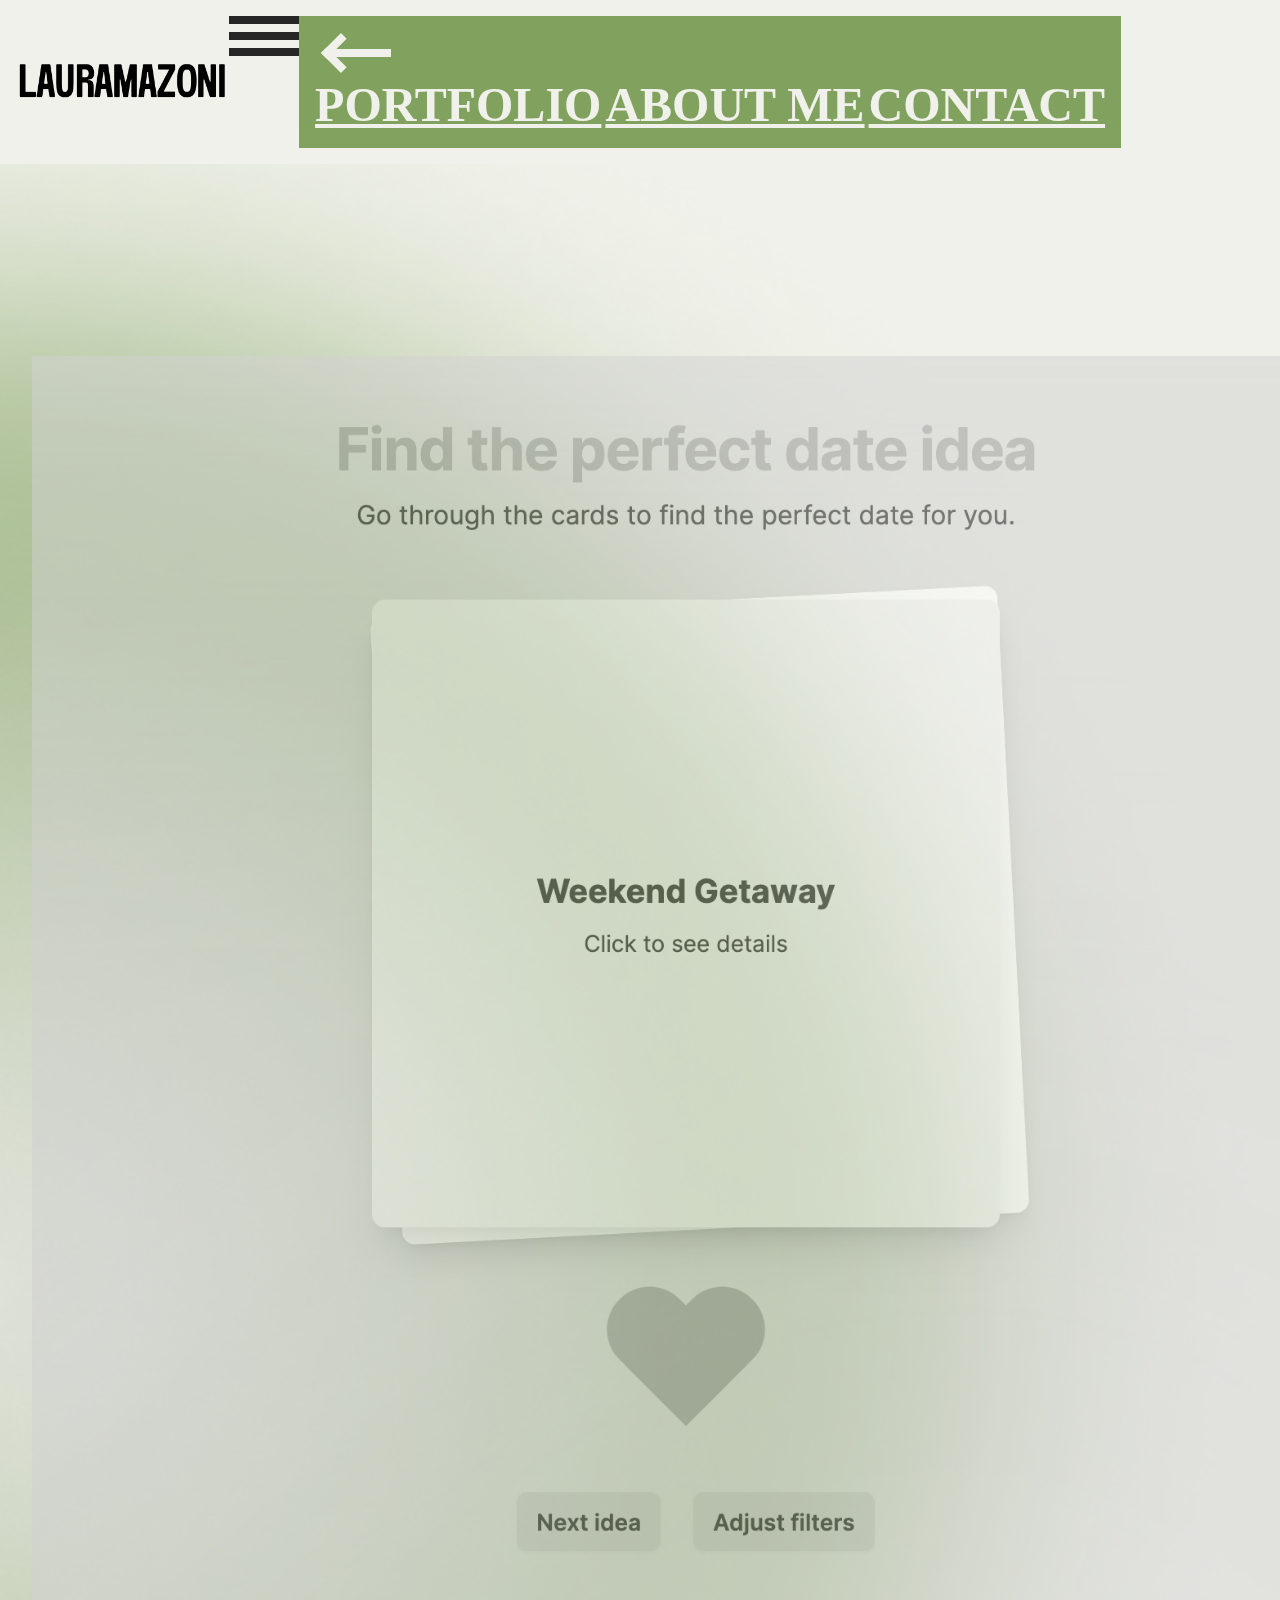
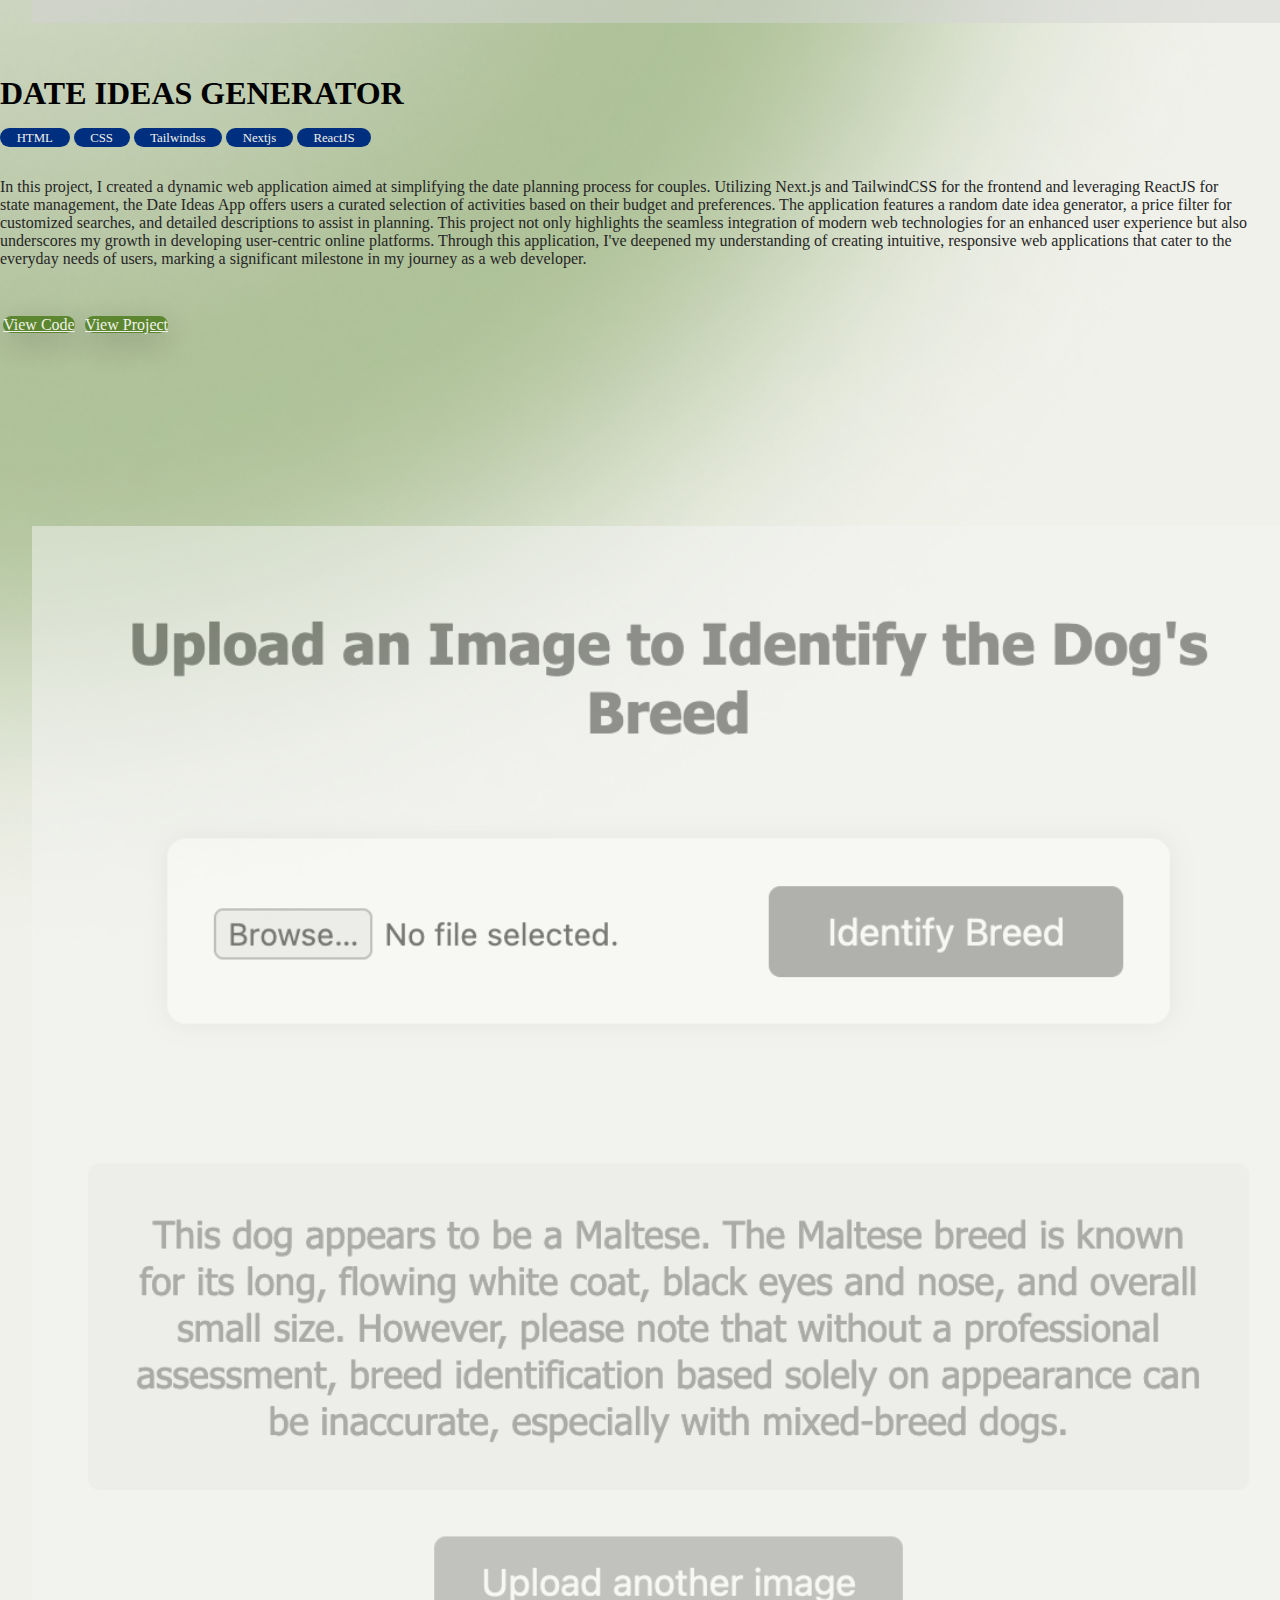
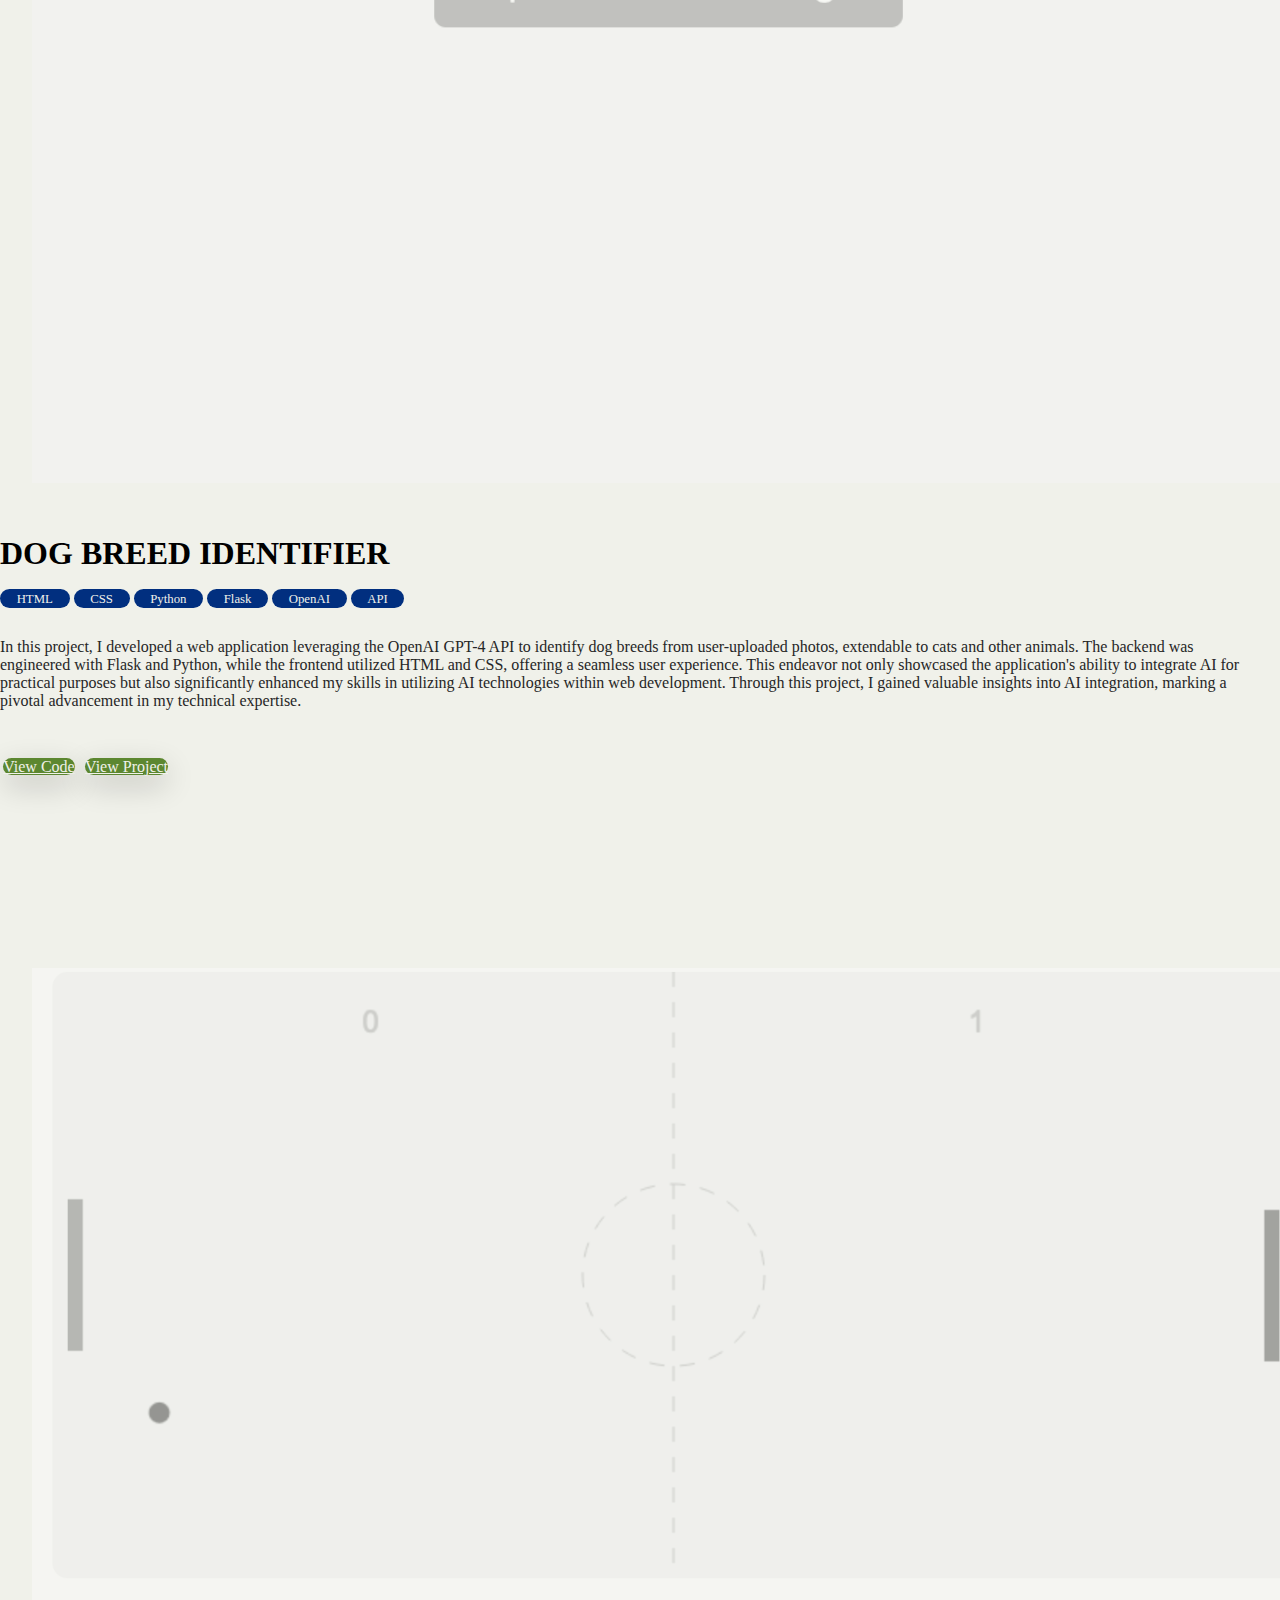
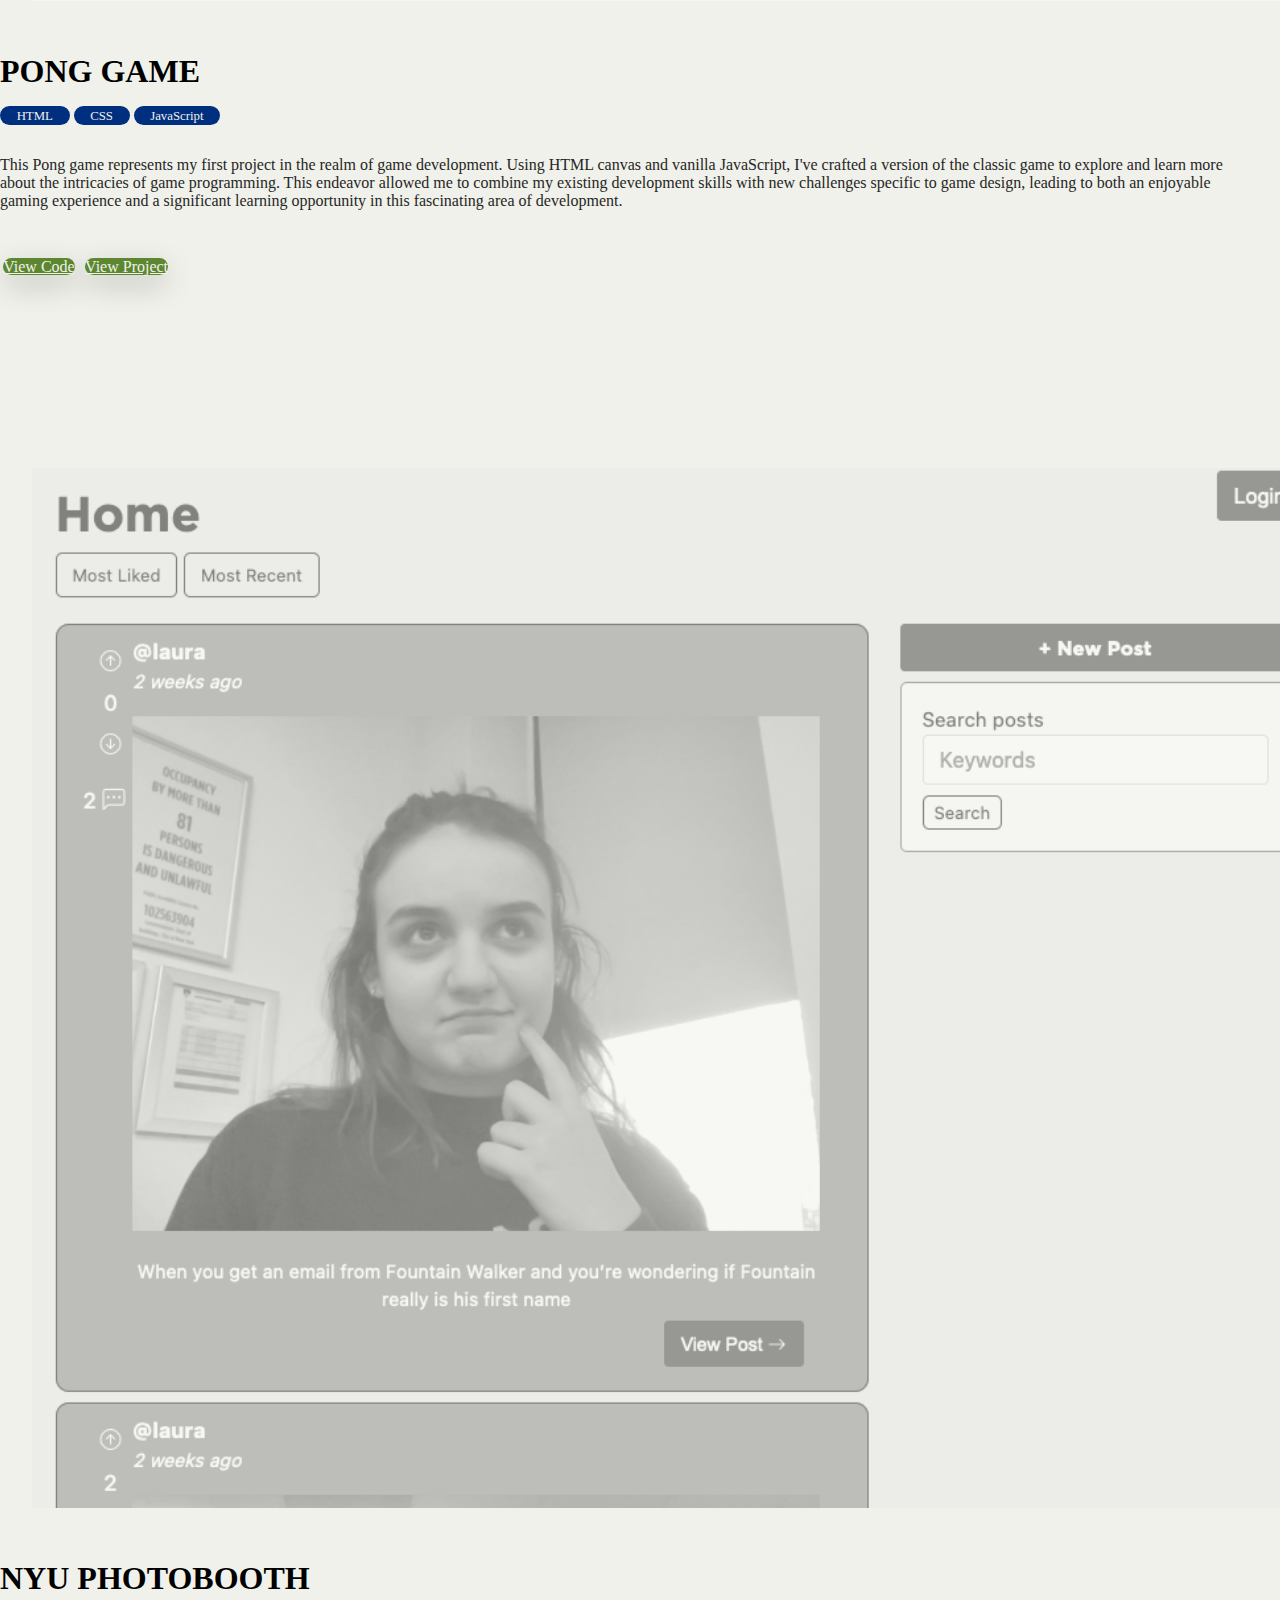
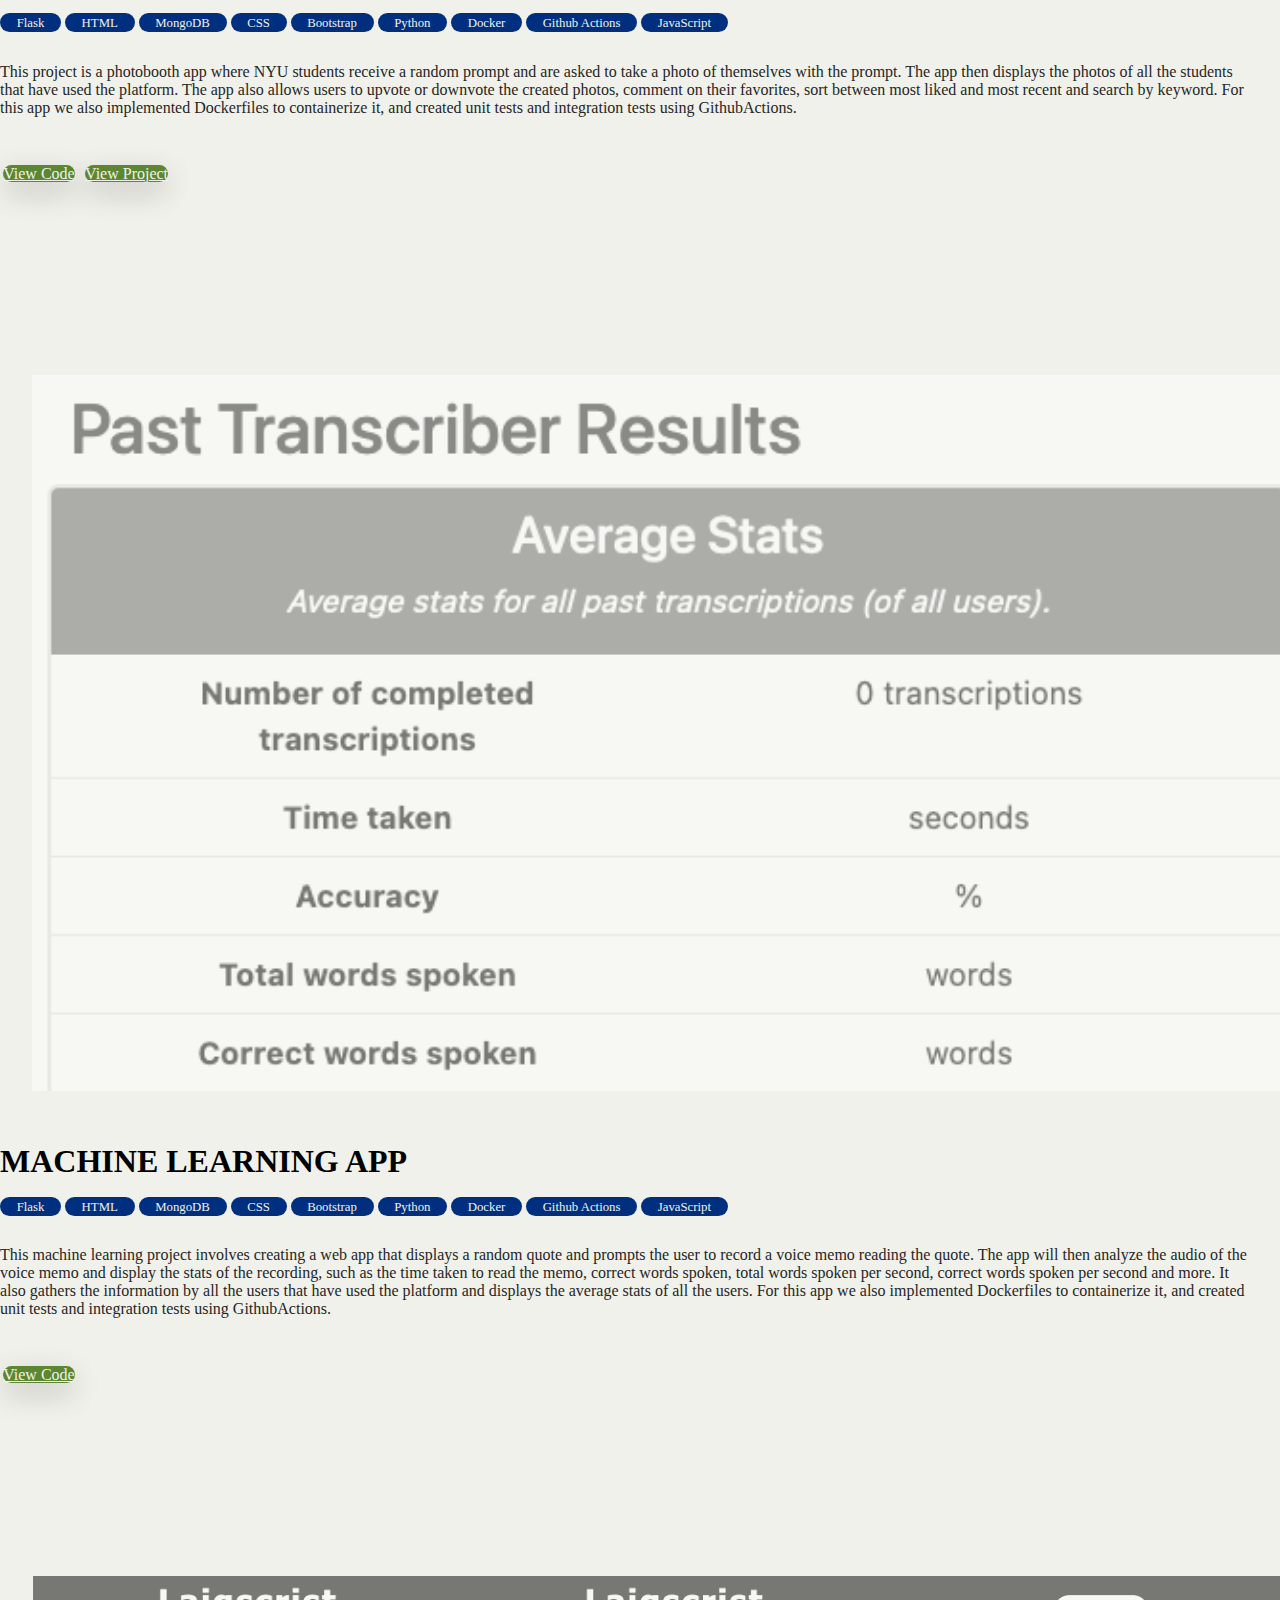
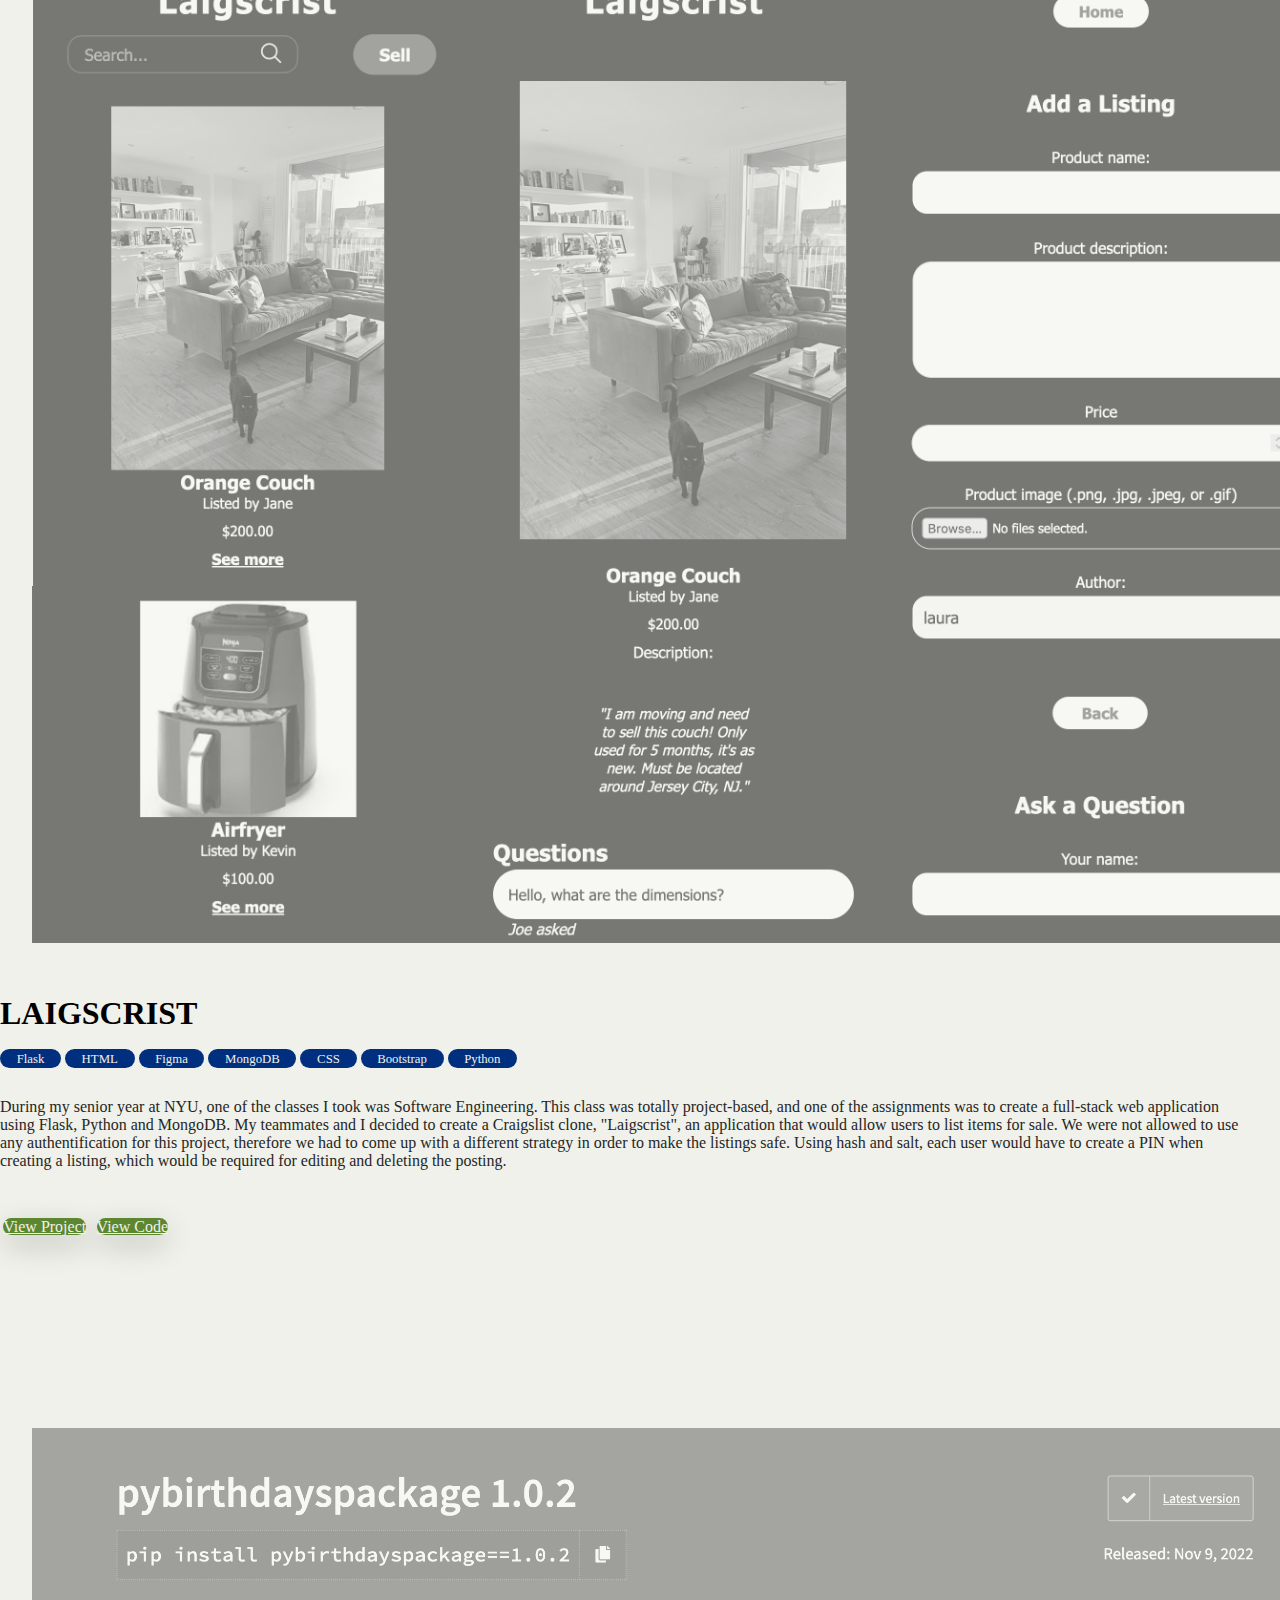
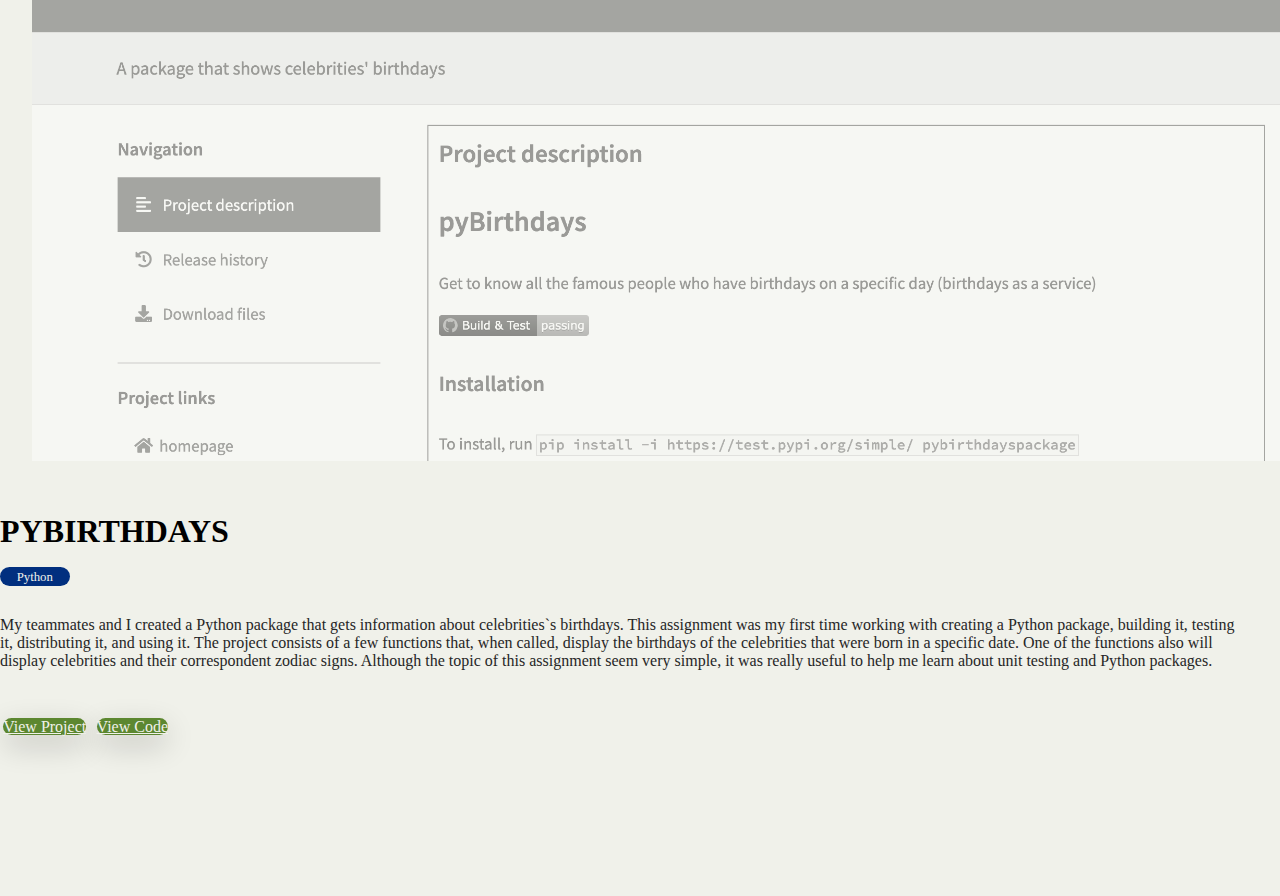
<file: portfolio.html>
<!DOCTYPE html>
<html lang="en">
<head>
  <meta charset="UTF-8">
  <meta http-equiv="X-UA-Compatible" content="IE=edge">
  <meta name="viewport" content="width=device-width, initial-scale=1.0">
  <title>laura mazoni | portfolio</title>
  <link rel="stylesheet" href="/assets/scss/app.css">
  <link href="https://cdn.jsdelivr.net/npm/bootstrap@5.2.2/dist/css/bootstrap.min.css" rel="stylesheet" integrity="sha384-Zenh87qX5JnK2Jl0vWa8Ck2rdkQ2Bzep5IDxbcnCeuOxjzrPF/et3URy9Bv1WTRi" crossorigin="anonymous">
  <link rel="stylesheet" href="https://cdn.jsdelivr.net/npm/bootstrap-icons@1.10.2/font/bootstrap-icons.css">
</head>
<body>
  <section class="top-section">
    <div class="container-fluid nav-container fixed-top">
      <a class="nav-logo" href="/index.html">
        <img class="logo" src="/assets/images/logo.png" alt="Menu button">
      </a>
      <div class="container">
        <a class="btn btn-menu" type="button" data-bs-toggle="offcanvas" data-bs-target="#offcanvasScrolling" aria-controls="offcanvasScrolling">
          <img class="icon" src="/assets/images/hamburger.svg" alt="Menu button">
        </a>
      </div>
      <div class="offcanvas offcanvas-end" data-bs-scroll="true" data-bs-backdrop="false" tabindex="-1" id="offcanvasScrolling" aria-labelledby="offcanvasScrollingLabel">
        <div class="offcanvas-header">
          <button type="button" class="btn-menu" data-bs-dismiss="offcanvas" aria-label="Close">
            <img src="/assets/images/arrow-back.svg" alt="Arrow back">
          </button>
        </div>
        <div class="offcanvas-body">
          <a class="nav-link" href=./portfolio.html>portfolio</a>
          <a class="nav-link" href=./about-me.html>About Me</a>
          <a class="nav-link" href=./contact.html>Contact</a>
        </div>
      </div>
    </div>
  </section>
  <section class="main-portfolio">
    <div class="container">
       <!--date ideas-->
       <div class="row portfolio-item">
        <div class="col-lg-6 col-lg-push-6">
          <img class="portfolio-image" src="/assets/images/portfolio/date-ideas.png" alt="portfolio image">
        </div>
        <div class="col-lg-6 col-lg-pull-6 portfolio-text">
          <h1 class="portfolio-title">Date Ideas Generator</h1>
          <span class="pill">HTML</span>
          <span class="pill">CSS</span>
          <span class="pill">Tailwindss</span>
          <span class="pill">Nextjs</span>
          <span class="pill">ReactJS</span>
          <p class="portfolio-description">
            In this project, I created a dynamic web application aimed at simplifying the date planning process for couples. Utilizing Next.js and TailwindCSS for the frontend and leveraging ReactJS for state management, the Date Ideas App offers users a curated selection of activities based on their budget and preferences. The application features a random date idea generator, a price filter for customized searches, and detailed descriptions to assist in planning. This project not only highlights the seamless integration of modern web technologies for an enhanced user experience but also underscores my growth in developing user-centric online platforms. Through this application, I've deepened my understanding of creating intuitive, responsive web applications that cater to the everyday needs of users, marking a significant milestone in my journey as a web developer.          </p>
          <a class="btn btn-portfolio" href="https://github.com/qlaueen/date-cards-app" target="_blank">View Code</a>
          <a class="btn btn-portfolio" href="https://date-ideas-app-9d9de2ac3953.herokuapp.com/" target="_blank">View Project</a>

        </div>
      </div>
       <!--dog breed identifier-->
       <div class="row portfolio-item">
        <div class="col-lg-6 col-lg-push-6">
          <img class="portfolio-image" src="/assets/images/portfolio/dog-breed-identifier.png" alt="portfolio image">
        </div>
        <div class="col-lg-6 col-lg-pull-6 portfolio-text">
          <h1 class="portfolio-title">Dog Breed Identifier</h1>
          <span class="pill">HTML</span>
          <span class="pill">CSS</span>
          <span class="pill">Python</span>
          <span class="pill">Flask</span>
          <span class="pill">OpenAI</span>
          <span class="pill">API</span>
          <p class="portfolio-description">
            In this project, I developed a web application leveraging the OpenAI GPT-4 API to identify dog breeds from user-uploaded photos, extendable to cats and other animals. The backend was engineered with Flask and Python, while the frontend utilized HTML and CSS, offering a seamless user experience. This endeavor not only showcased the application's ability to integrate AI for practical purposes but also significantly enhanced my skills in utilizing AI technologies within web development. Through this project, I gained valuable insights into AI integration, marking a pivotal advancement in my technical expertise.
          </p>
          <a class="btn btn-portfolio" href="https://github.com/qlaueen/dog-breed-identifier" target="_blank">View Code</a>
          <a class="btn btn-portfolio" href="https://breed-identifier-14e300fc7459.herokuapp.com/" target="_blank">View Project</a>

        </div>
      </div>
      
      <!--pong game-->
      <div class="row portfolio-item">
        <div class="col-lg-6 col-lg-push-6">
          <img class="portfolio-image" src="/assets/images/portfolio/pong.png" alt="portfolio image">
        </div>
        <div class="col-lg-6 col-lg-pull-6 portfolio-text">
          <h1 class="portfolio-title">Pong game</h1>
          <span class="pill">HTML</span>
          <span class="pill">CSS</span>
          <span class="pill">JavaScript</span>
          <p class="portfolio-description">
            This Pong game represents my first project in the realm of game development. Using HTML canvas and vanilla JavaScript, I've crafted a version of the classic game to explore and learn more about the intricacies of game programming. This endeavor allowed me to combine my existing development skills with new challenges specific to game design, leading to both an enjoyable gaming experience and a significant learning opportunity in this fascinating area of development.
          </p>
          <a class="btn btn-portfolio" href="https://github.com/qlaueen/pong" target="_blank">View Code</a>
          <a class="btn btn-portfolio" href="https://exquisite-donut-122cae.netlify.app/" target="_blank">View Project</a>

        </div>
      </div>
      
      <!--nyu photobooth-->
      <div class="row portfolio-item">
        <div class="col-lg-6 col-lg-push-6">
          <img class="portfolio-image" src="/assets/images/portfolio/nyu-photobooth.png" alt="portfolio image">
        </div>
        <div class="col-lg-6 col-lg-pull-6 portfolio-text">
          <h1 class="portfolio-title">NYU Photobooth</h1>
          <span class="pill">Flask</span>
          <span class="pill">HTML</span>
          <span class="pill">MongoDB</span>
          <span class="pill">CSS</span>
          <span class="pill">Bootstrap</span>
          <span class="pill">Python</span>
          <span class="pill">Docker</span>
          <span class="pill">Github Actions</span>
          <span class="pill">JavaScript</span>
          <p class="portfolio-description">
            This project is a photobooth app where NYU students receive a random prompt and are asked to take a photo of themselves with the prompt. The app then displays the photos of all the students that have used the platform. The app also allows users to upvote or downvote the created photos, comment on their favorites, sort between most liked and most recent and search by keyword. For this app we also implemented Dockerfiles to containerize it, and created unit tests and integration tests using GithubActions.
          </p>
          <a class="btn btn-portfolio" href="https://github.com/qlaueen/nyu-photobooth" target="_blank">View Code</a>
          <a class="btn btn-portfolio" href="https://nyu-photobooth.herokuapp.com/" target="_blank">View Project</a>

        </div>
      </div>
      
      <!-- machine learning app -->
      <div class="row portfolio-item">
        <div class="col-lg-6 col-lg-push-6">
          <img class="portfolio-image" src="/assets/images/portfolio/machine-learning.png" alt="portfolio image">
        </div>
        <div class="col-lg-6 col-lg-pull-6 portfolio-text">
          <h1 class="portfolio-title">Machine Learning App</h1>
          <span class="pill">Flask</span>
          <span class="pill">HTML</span>
          <span class="pill">MongoDB</span>
          <span class="pill">CSS</span>
          <span class="pill">Bootstrap</span>
          <span class="pill">Python</span>
          <span class="pill">Docker</span>
          <span class="pill">Github Actions</span>
          <span class="pill">JavaScript</span>
          <p class="portfolio-description">
            This machine learning project involves creating a web app that displays a random quote and prompts the user to record a voice memo reading the quote. The app will then analyze the audio of the voice memo and display the stats of the recording, such as the time taken to read the memo, correct words spoken, total words spoken per second, correct words spoken per second and more. It also gathers the information by all the users that have used the platform and displays the average stats of all the users.             For this app we also implemented Dockerfiles to containerize it, and created unit tests and integration tests using GithubActions.
          </p>
          <a class="btn btn-portfolio" href="https://github.com/qlaueen/machine-learning" target="_blank">View Code</a>
        </div>
      </div>
      <!-- laigscrist -->
      <div class="row portfolio-item">
        <div class="col-lg-6 col-lg-push-6">
          <img class="portfolio-image" src="/assets/images/portfolio/laigscrist.png" alt="portfolio image">
        </div>
        <div class="col-lg-6 col-lg-pull-6 portfolio-text">
          <h1 class="portfolio-title">Laigscrist</h1>
          <span class="pill">Flask</span>
          <span class="pill">HTML</span>
          <span class="pill">Figma</span>
          <span class="pill">MongoDB</span>
          <span class="pill">CSS</span>
          <span class="pill">Bootstrap</span>
          <span class="pill">Python</span>
          <p class="portfolio-description">
            During my senior year at NYU, one of the classes I took was Software Engineering. This class was totally project-based, and one of the assignments was to create a full-stack web application using Flask, Python and MongoDB. My teammates and I decided to create a Craigslist clone, "Laigscrist", an application that would allow users to list items for sale. We were not allowed to use any authentification for this project, therefore we had to come up with a different strategy in order to make the listings safe. Using hash and salt, each user would have to create a PIN when creating a listing, which would be required for editing and deleting the posting. 
          </p>
          <a class="btn btn-portfolio" href="https://laigscrist.herokuapp.com/" target="_blank">View Project</a>
          <a class="btn btn-portfolio" href="https://github.com/qlaueen/laigscrist" target="_blank">View Code</a>
        </div>
      </div>
      
      <div class="row portfolio-item">
        <div class="col-lg-6 col-lg-push-6">
          <img class="portfolio-image" src="/assets/images/portfolio/pybirthdays.png" alt="portfolio image">
        </div>
        <!-- pybirthdays -->
        <div class="col-lg-6 col-lg-pull-6 portfolio-text">
          <h1 class="portfolio-title">pyBirthdays</h1>
          <span class="pill">Python</span>
          <p class="portfolio-description">
            My teammates and I created a Python package that gets information about celebrities`s birthdays. This assignment was my first time working with creating a Python package, building it, testing it, distributing it, and using it. The project consists of a few functions that, when called, display the birthdays of the celebrities that were born in a specific date. One of the functions also will display celebrities and their correspondent zodiac signs. Although the topic of this assignment seem very simple, it was really useful to help me learn about unit testing and Python packages.        </p>
          <a class="btn btn-portfolio" href="https://pypi.org/project/pybirthdayspackage/1.0.2/" target="_blank">View Project</a>
          <a class="btn btn-portfolio" href="https://github.com/software-students-fall2022/python-package-exercise-project-3-team-15" target="_blank">View Code</a>
        </div>
      </div>
    </div>
  </section>
  <script src="/assets/js/app.js" type="text/javascript"></script>
  <script src="https://cdn.jsdelivr.net/npm/bootstrap@5.2.2/dist/js/bootstrap.bundle.min.js" integrity="sha384-OERcA2EqjJCMA+/3y+gxIOqMEjwtxJY7qPCqsdltbNJuaOe923+mo//f6V8Qbsw3" crossorigin="anonymous"></script>
  <script src="https://cdn.jsdelivr.net/npm/@popperjs/core@2.11.6/dist/umd/popper.min.js" integrity="sha384-oBqDVmMz9ATKxIep9tiCxS/Z9fNfEXiDAYTujMAeBAsjFuCZSmKbSSUnQlmh/jp3" crossorigin="anonymous"></script>
  <script src="https://cdn.jsdelivr.net/npm/bootstrap@5.2.2/dist/js/bootstrap.min.js" integrity="sha384-IDwe1+LCz02ROU9k972gdyvl+AESN10+x7tBKgc9I5HFtuNz0wWnPclzo6p9vxnk" crossorigin="anonymous"></script>
</body>

</html>
</file>
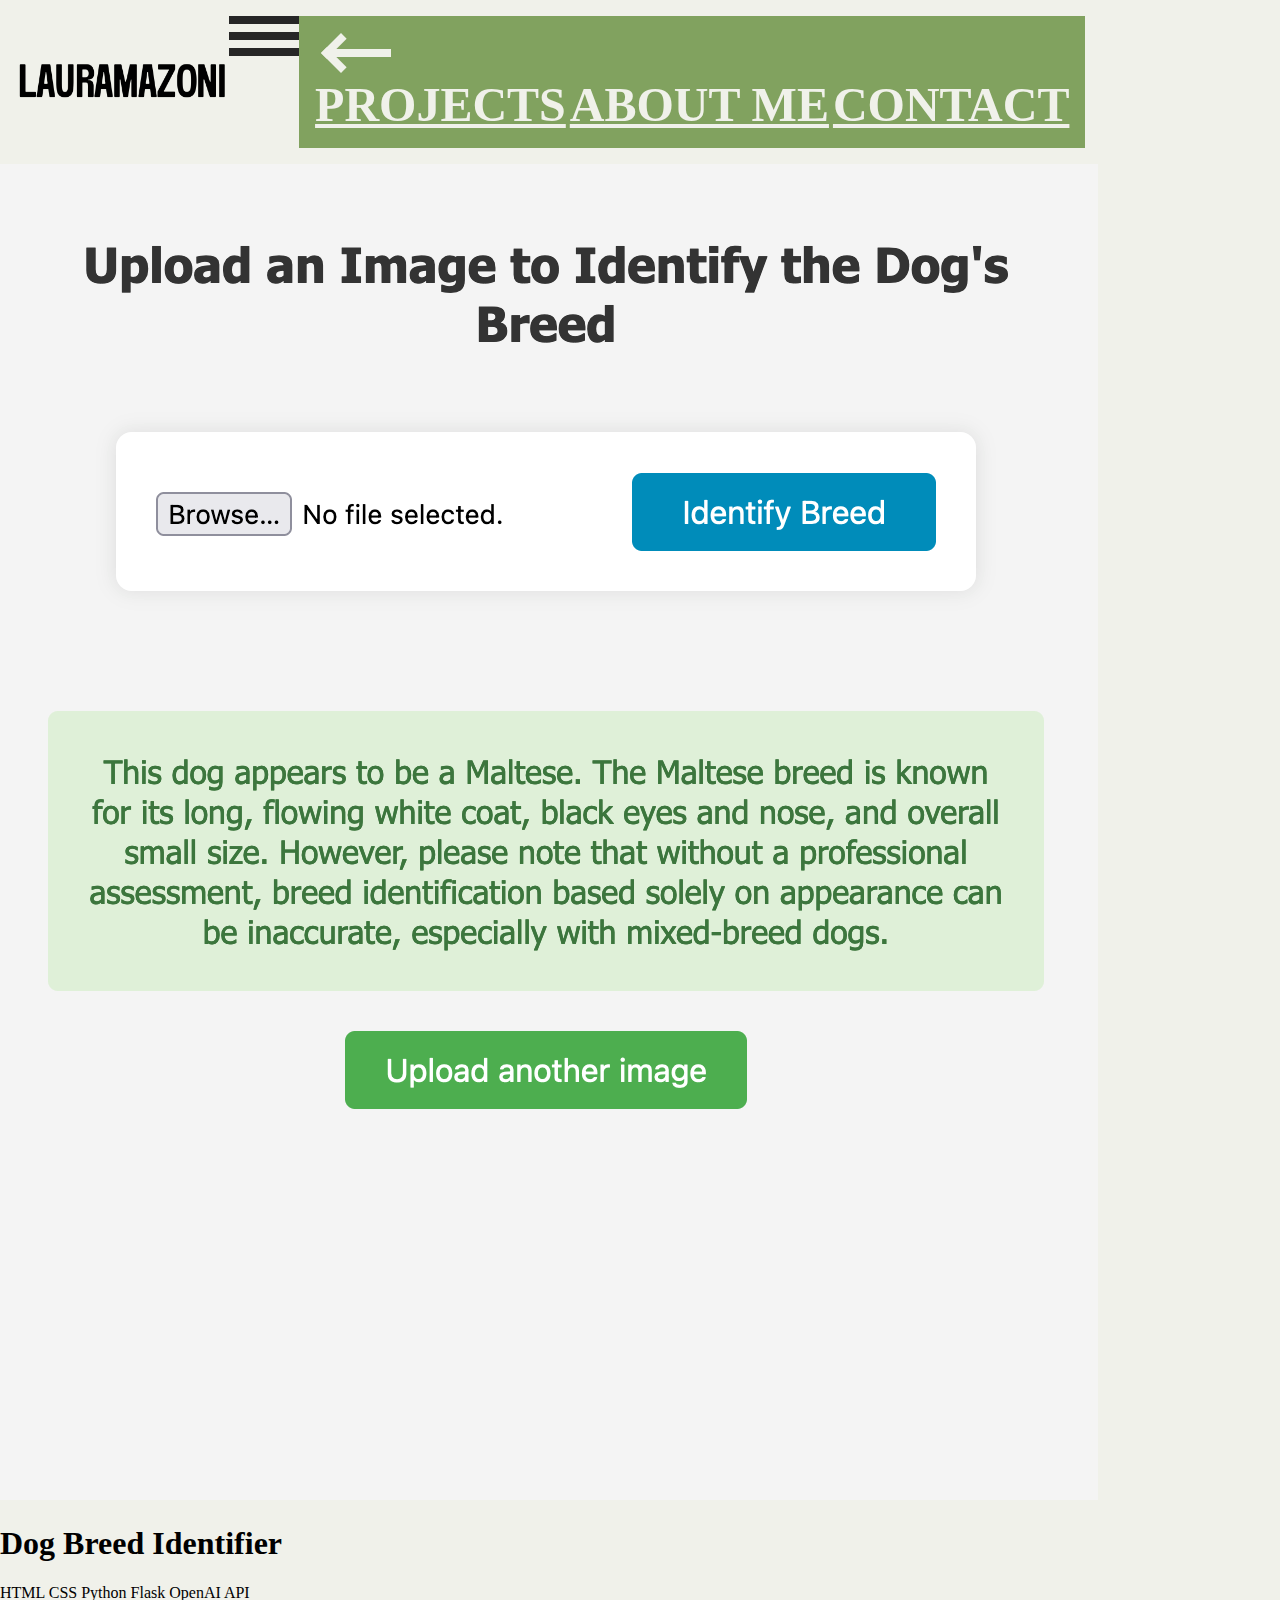
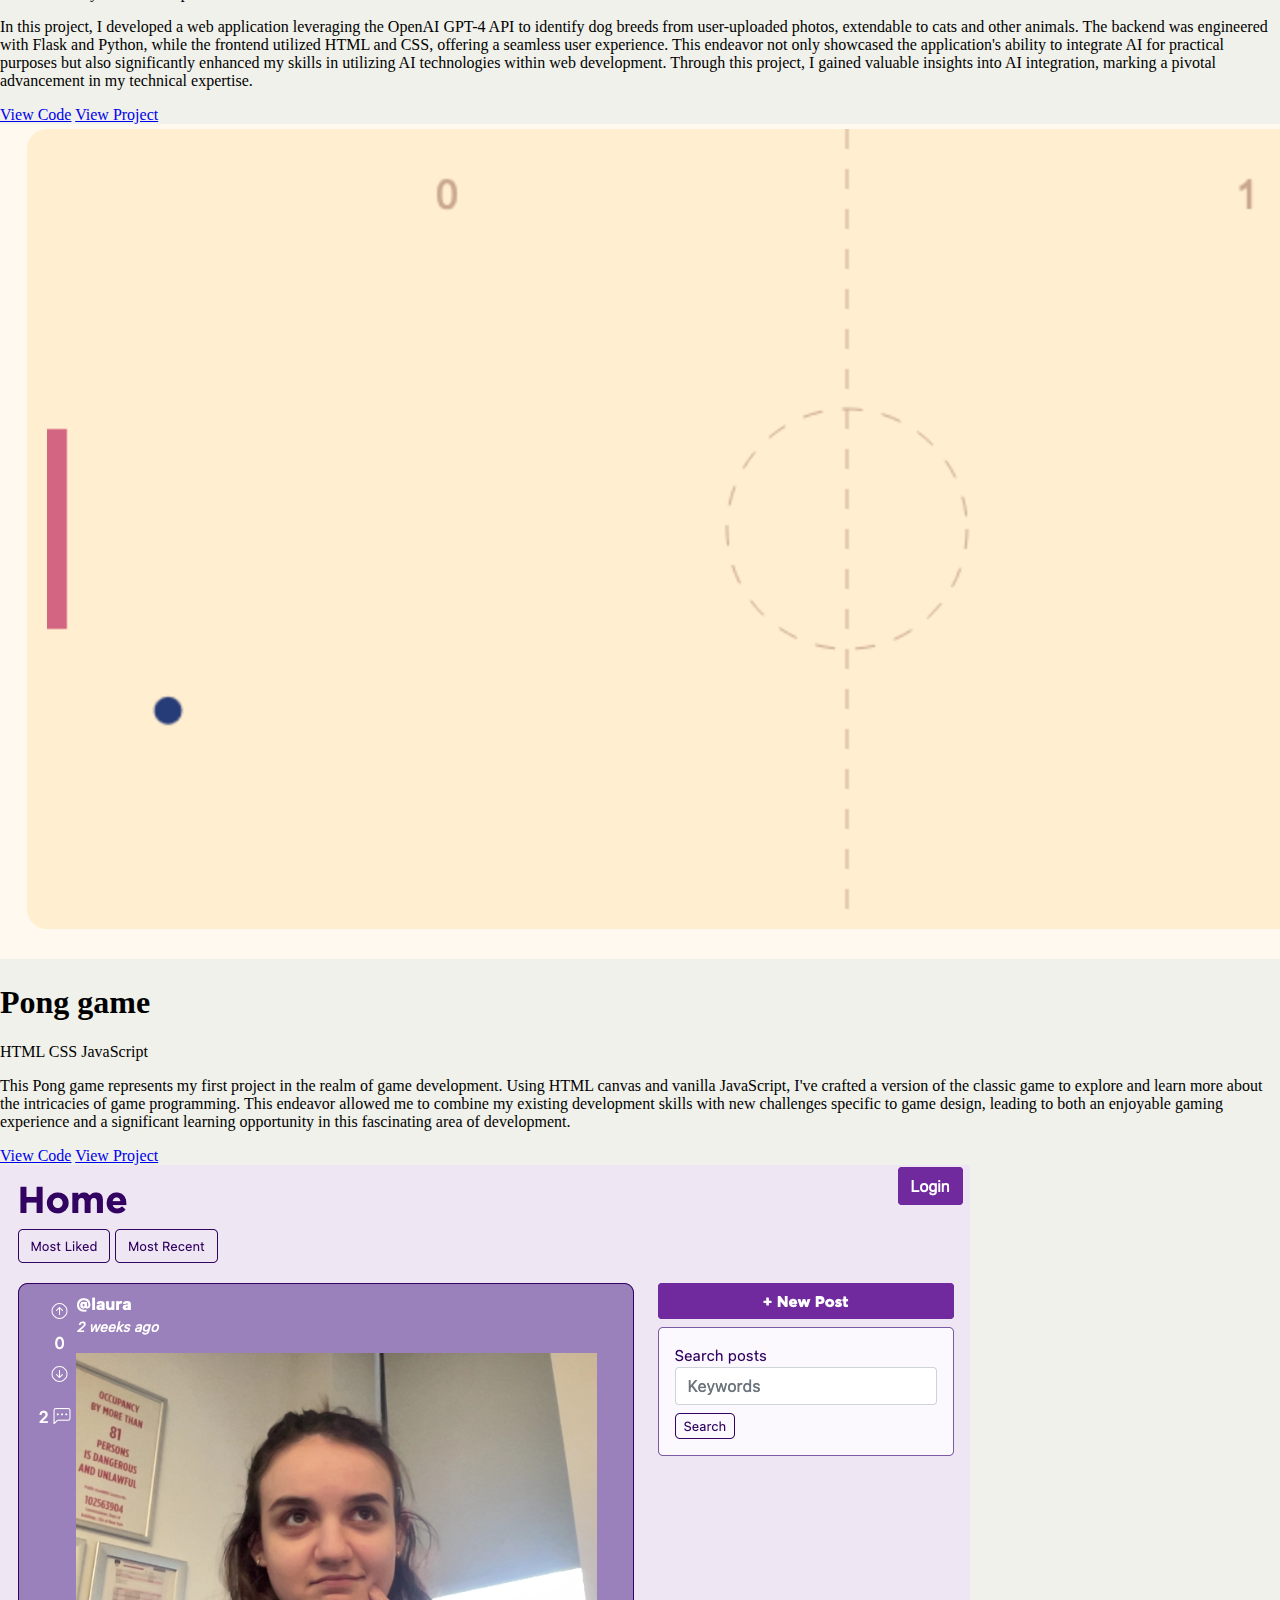
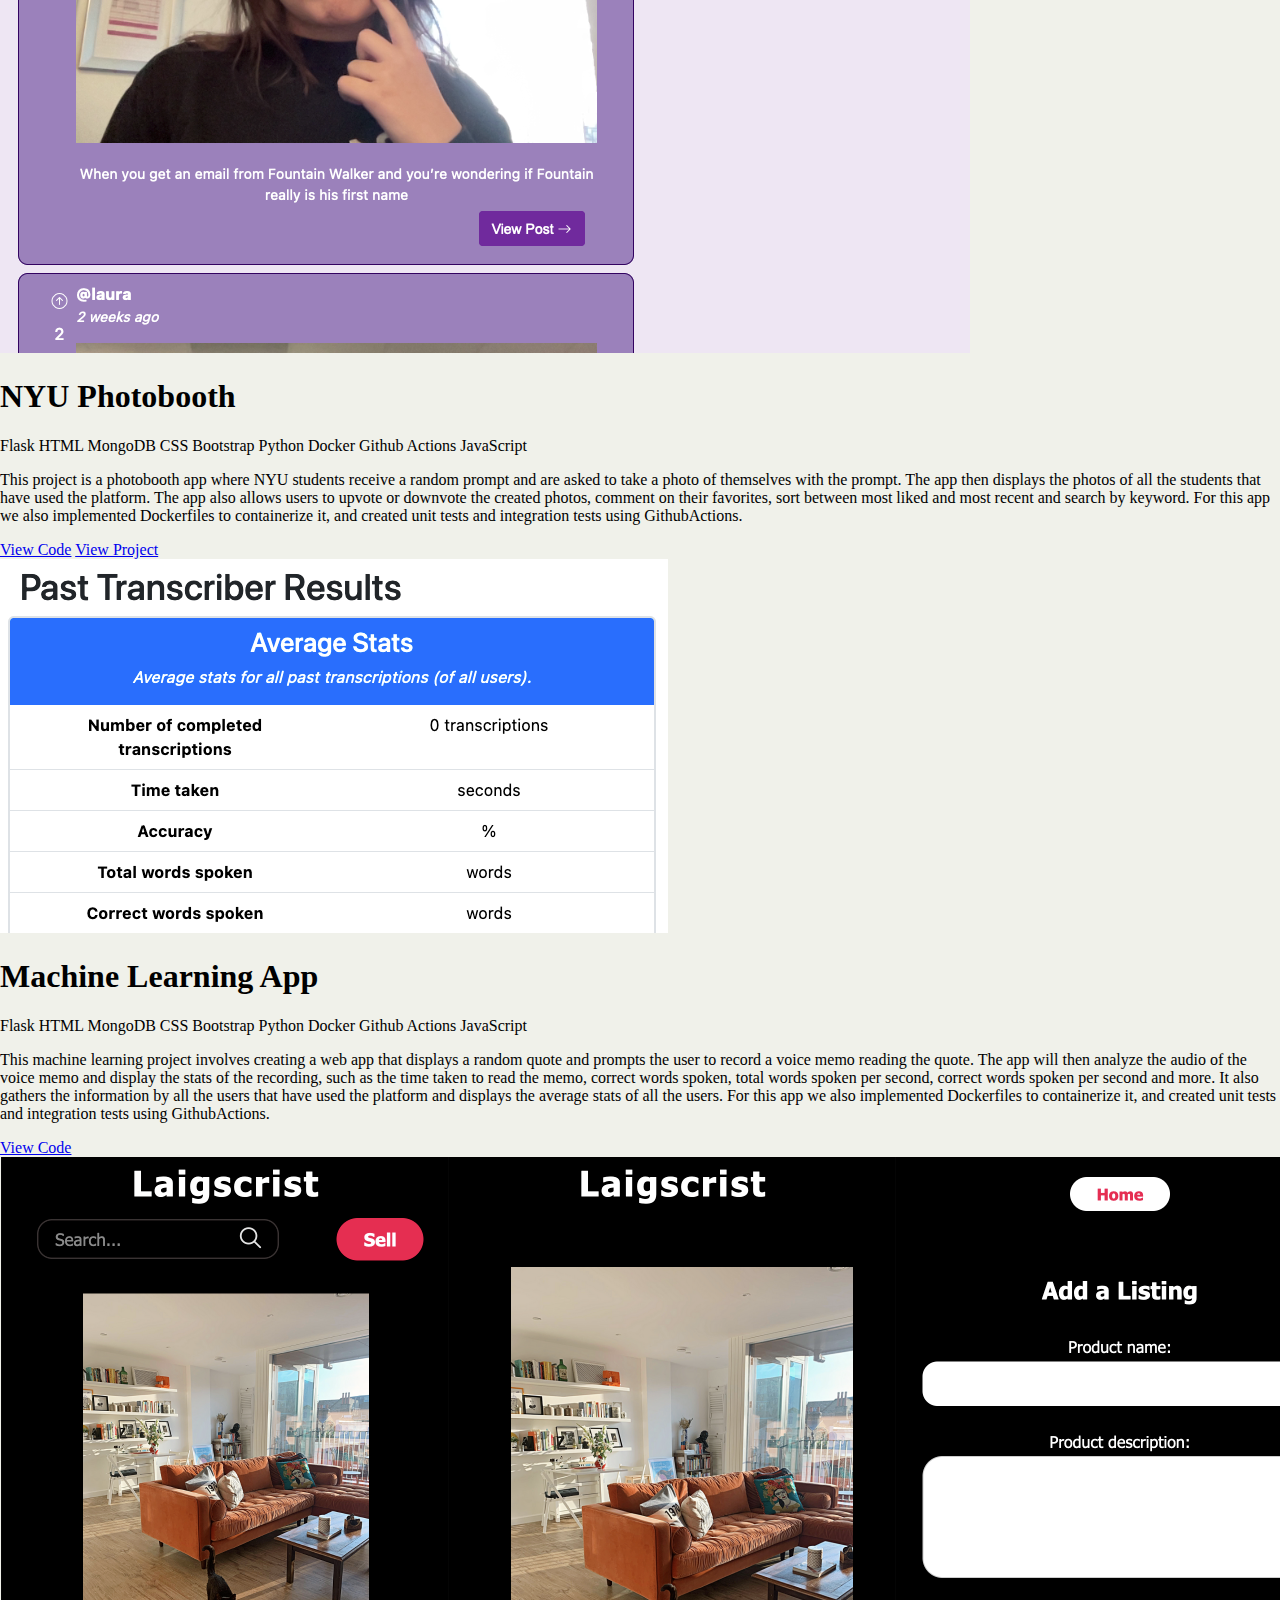
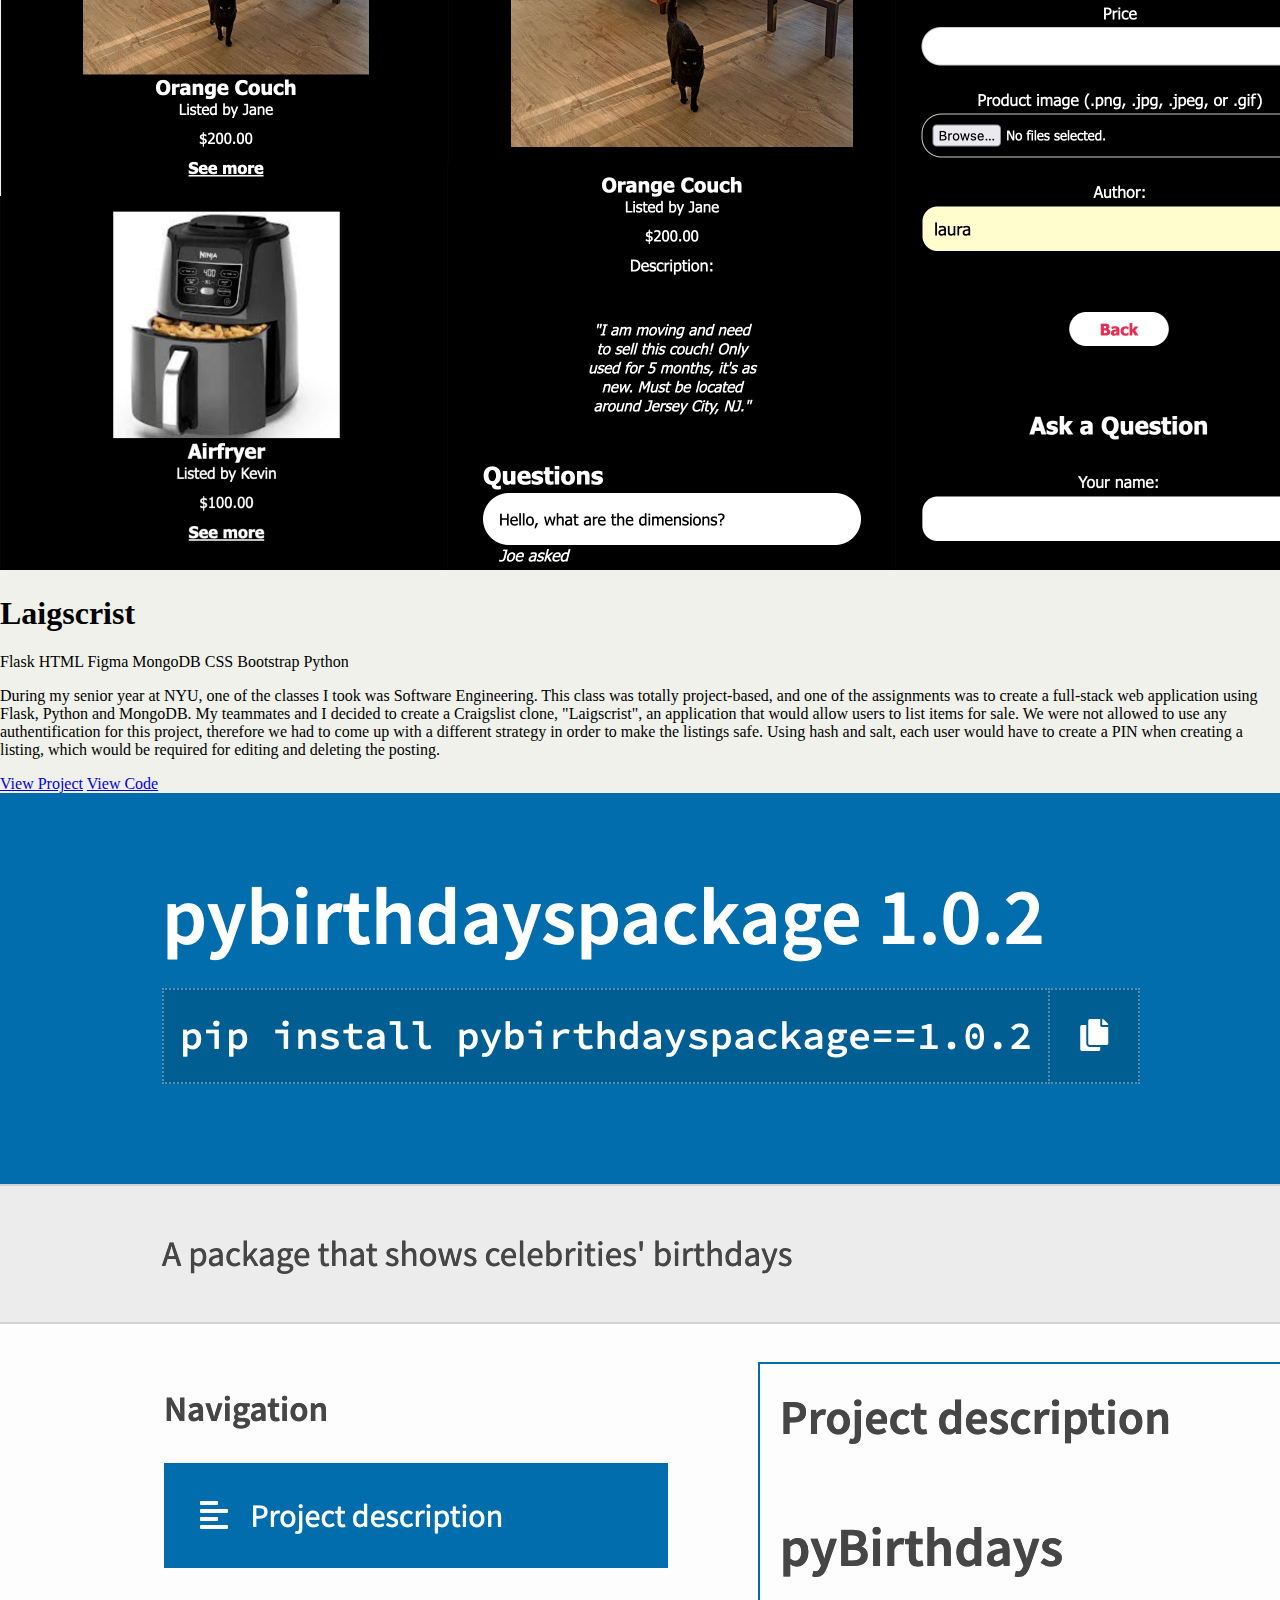
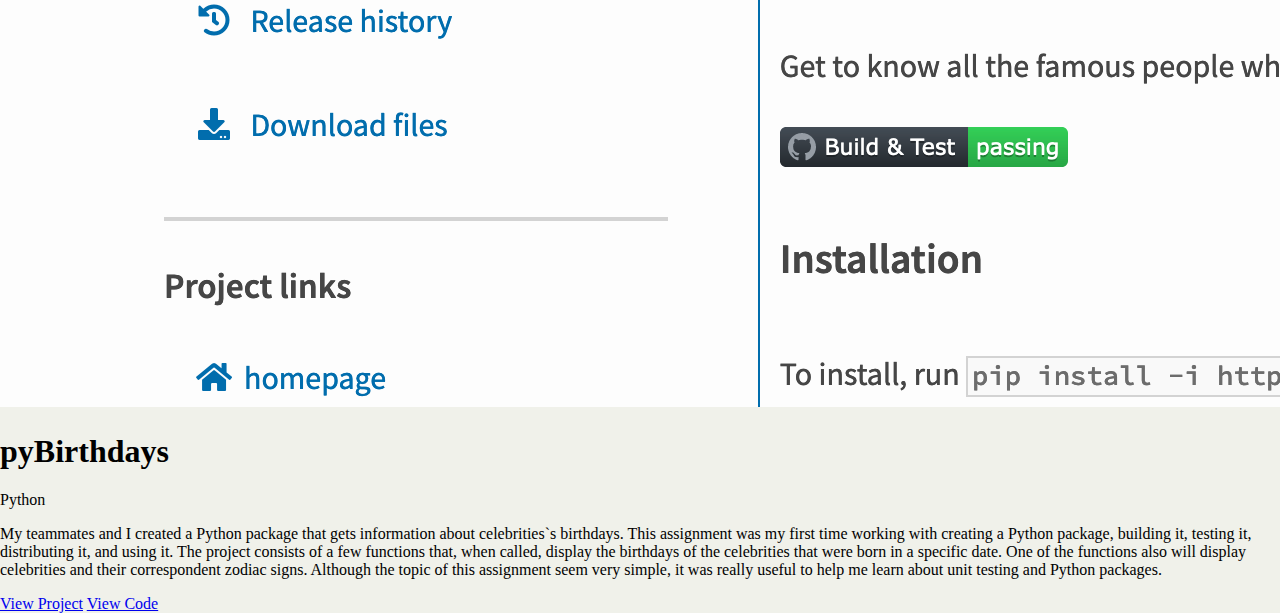
<file: projects.html>
<!DOCTYPE html>
<html lang="en">
<head>
  <meta charset="UTF-8">
  <meta http-equiv="X-UA-Compatible" content="IE=edge">
  <meta name="viewport" content="width=device-width, initial-scale=1.0">
  <title>laura mazoni | projects</title>
  <link rel="stylesheet" href="/assets/scss/app.css">
  <link href="https://cdn.jsdelivr.net/npm/bootstrap@5.2.2/dist/css/bootstrap.min.css" rel="stylesheet" integrity="sha384-Zenh87qX5JnK2Jl0vWa8Ck2rdkQ2Bzep5IDxbcnCeuOxjzrPF/et3URy9Bv1WTRi" crossorigin="anonymous">
  <link rel="stylesheet" href="https://cdn.jsdelivr.net/npm/bootstrap-icons@1.10.2/font/bootstrap-icons.css">
</head>
<body>
  <section class="top-section">
    <div class="container-fluid nav-container fixed-top">
      <a class="nav-logo" href="/index.html">
        <img class="logo" src="/assets/images/logo.png" alt="Menu button">
      </a>
      <div class="container">
        <a class="btn btn-menu" type="button" data-bs-toggle="offcanvas" data-bs-target="#offcanvasScrolling" aria-controls="offcanvasScrolling">
          <img class="icon" src="/assets/images/hamburger.svg" alt="Menu button">
        </a>
      </div>
      <div class="offcanvas offcanvas-end" data-bs-scroll="true" data-bs-backdrop="false" tabindex="-1" id="offcanvasScrolling" aria-labelledby="offcanvasScrollingLabel">
        <div class="offcanvas-header">
          <button type="button" class="btn-menu" data-bs-dismiss="offcanvas" aria-label="Close">
            <img src="/assets/images/arrow-back.svg" alt="Arrow back">
          </button>
        </div>
        <div class="offcanvas-body">
          <a class="nav-link" href=./projects.html>projects</a>
          <a class="nav-link" href=./about-me.html>About Me</a>
          <a class="nav-link" href=./contact.html>Contact</a>
        </div>
      </div>
    </div>
  </section>
  <section class="main-projects">
    <div class="container">
       <!--dog breed identifier-->
       <div class="row projects-item">
        <div class="col-lg-6 col-lg-push-6">
          <img class="projects-image" src="/assets/images/projects/dog-breed-identifier.png" alt="projects image">
        </div>
        <div class="col-lg-6 col-lg-pull-6 projects-text">
          <h1 class="projects-title">Dog Breed Identifier</h1>
          <span class="pill">HTML</span>
          <span class="pill">CSS</span>
          <span class="pill">Python</span>
          <span class="pill">Flask</span>
          <span class="pill">OpenAI</span>
          <span class="pill">API</span>
          <p class="projects-description">
            In this project, I developed a web application leveraging the OpenAI GPT-4 API to identify dog breeds from user-uploaded photos, extendable to cats and other animals. The backend was engineered with Flask and Python, while the frontend utilized HTML and CSS, offering a seamless user experience. This endeavor not only showcased the application's ability to integrate AI for practical purposes but also significantly enhanced my skills in utilizing AI technologies within web development. Through this project, I gained valuable insights into AI integration, marking a pivotal advancement in my technical expertise.
          </p>
          <a class="btn btn-projects" href="https://github.com/qlaueen/dog-breed-identifier" target="_blank">View Code</a>
          <a class="btn btn-projects" href="https://breed-identifier-14e300fc7459.herokuapp.com/" target="_blank">View Project</a>

        </div>
      </div>
      
      <!--nyu photobooth-->
      <!--pong game-->
      <div class="row projects-item">
        <div class="col-lg-6 col-lg-push-6">
          <img class="projects-image" src="/assets/images/projects/pong.png" alt="projects image">
        </div>
        <div class="col-lg-6 col-lg-pull-6 projects-text">
          <h1 class="projects-title">Pong game</h1>
          <span class="pill">HTML</span>
          <span class="pill">CSS</span>
          <span class="pill">JavaScript</span>
          <p class="projects-description">
            This Pong game represents my first project in the realm of game development. Using HTML canvas and vanilla JavaScript, I've crafted a version of the classic game to explore and learn more about the intricacies of game programming. This endeavor allowed me to combine my existing development skills with new challenges specific to game design, leading to both an enjoyable gaming experience and a significant learning opportunity in this fascinating area of development.
          </p>
          <a class="btn btn-projects" href="https://github.com/qlaueen/pong" target="_blank">View Code</a>
          <a class="btn btn-projects" href="https://exquisite-donut-122cae.netlify.app/" target="_blank">View Project</a>

        </div>
      </div>
      
      <!--nyu photobooth-->
      <div class="row projects-item">
        <div class="col-lg-6 col-lg-push-6">
          <img class="projects-image" src="/assets/images/projects/nyu-photobooth.png" alt="projects image">
        </div>
        <div class="col-lg-6 col-lg-pull-6 projects-text">
          <h1 class="projects-title">NYU Photobooth</h1>
          <span class="pill">Flask</span>
          <span class="pill">HTML</span>
          <span class="pill">MongoDB</span>
          <span class="pill">CSS</span>
          <span class="pill">Bootstrap</span>
          <span class="pill">Python</span>
          <span class="pill">Docker</span>
          <span class="pill">Github Actions</span>
          <span class="pill">JavaScript</span>
          <p class="projects-description">
            This project is a photobooth app where NYU students receive a random prompt and are asked to take a photo of themselves with the prompt. The app then displays the photos of all the students that have used the platform. The app also allows users to upvote or downvote the created photos, comment on their favorites, sort between most liked and most recent and search by keyword. For this app we also implemented Dockerfiles to containerize it, and created unit tests and integration tests using GithubActions.
          </p>
          <a class="btn btn-projects" href="https://github.com/qlaueen/nyu-photobooth" target="_blank">View Code</a>
          <a class="btn btn-projects" href="https://nyu-photobooth.herokuapp.com/" target="_blank">View Project</a>

        </div>
      </div>
      
      <!-- machine learning app -->
      <div class="row projects-item">
        <div class="col-lg-6 col-lg-push-6">
          <img class="projects-image" src="/assets/images/projects/machine-learning.png" alt="projects image">
        </div>
        <div class="col-lg-6 col-lg-pull-6 projects-text">
          <h1 class="projects-title">Machine Learning App</h1>
          <span class="pill">Flask</span>
          <span class="pill">HTML</span>
          <span class="pill">MongoDB</span>
          <span class="pill">CSS</span>
          <span class="pill">Bootstrap</span>
          <span class="pill">Python</span>
          <span class="pill">Docker</span>
          <span class="pill">Github Actions</span>
          <span class="pill">JavaScript</span>
          <p class="projects-description">
            This machine learning project involves creating a web app that displays a random quote and prompts the user to record a voice memo reading the quote. The app will then analyze the audio of the voice memo and display the stats of the recording, such as the time taken to read the memo, correct words spoken, total words spoken per second, correct words spoken per second and more. It also gathers the information by all the users that have used the platform and displays the average stats of all the users.             For this app we also implemented Dockerfiles to containerize it, and created unit tests and integration tests using GithubActions.
          </p>
          <a class="btn btn-projects" href="https://github.com/qlaueen/machine-learning" target="_blank">View Code</a>
        </div>
      </div>
      <!-- laigscrist -->
      <div class="row projects-item">
        <div class="col-lg-6 col-lg-push-6">
          <img class="projects-image" src="/assets/images/projects/laigscrist.png" alt="projects image">
        </div>
        <div class="col-lg-6 col-lg-pull-6 projects-text">
          <h1 class="projects-title">Laigscrist</h1>
          <span class="pill">Flask</span>
          <span class="pill">HTML</span>
          <span class="pill">Figma</span>
          <span class="pill">MongoDB</span>
          <span class="pill">CSS</span>
          <span class="pill">Bootstrap</span>
          <span class="pill">Python</span>
          <p class="projects-description">
            During my senior year at NYU, one of the classes I took was Software Engineering. This class was totally project-based, and one of the assignments was to create a full-stack web application using Flask, Python and MongoDB. My teammates and I decided to create a Craigslist clone, "Laigscrist", an application that would allow users to list items for sale. We were not allowed to use any authentification for this project, therefore we had to come up with a different strategy in order to make the listings safe. Using hash and salt, each user would have to create a PIN when creating a listing, which would be required for editing and deleting the posting. 
          </p>
          <a class="btn btn-projects" href="https://laigscrist.herokuapp.com/" target="_blank">View Project</a>
          <a class="btn btn-projects" href="https://github.com/qlaueen/laigscrist" target="_blank">View Code</a>
        </div>
      </div>
      
      <div class="row projects-item">
        <div class="col-lg-6 col-lg-push-6">
          <img class="projects-image" src="/assets/images/projects/pybirthdays.png" alt="projects image">
        </div>
        <!-- pybirthdays -->
        <div class="col-lg-6 col-lg-pull-6 projects-text">
          <h1 class="projects-title">pyBirthdays</h1>
          <span class="pill">Python</span>
          <p class="projects-description">
            My teammates and I created a Python package that gets information about celebrities`s birthdays. This assignment was my first time working with creating a Python package, building it, testing it, distributing it, and using it. The project consists of a few functions that, when called, display the birthdays of the celebrities that were born in a specific date. One of the functions also will display celebrities and their correspondent zodiac signs. Although the topic of this assignment seem very simple, it was really useful to help me learn about unit testing and Python packages.        </p>
          <a class="btn btn-projects" href="https://pypi.org/project/pybirthdayspackage/1.0.2/" target="_blank">View Project</a>
          <a class="btn btn-projects" href="https://github.com/software-students-fall2022/python-package-exercise-project-3-team-15" target="_blank">View Code</a>
        </div>
      </div>
    </div>
  </section>
  <script src="/assets/js/app.js" type="text/javascript"></script>
  <script src="https://cdn.jsdelivr.net/npm/bootstrap@5.2.2/dist/js/bootstrap.bundle.min.js" integrity="sha384-OERcA2EqjJCMA+/3y+gxIOqMEjwtxJY7qPCqsdltbNJuaOe923+mo//f6V8Qbsw3" crossorigin="anonymous"></script>
  <script src="https://cdn.jsdelivr.net/npm/@popperjs/core@2.11.6/dist/umd/popper.min.js" integrity="sha384-oBqDVmMz9ATKxIep9tiCxS/Z9fNfEXiDAYTujMAeBAsjFuCZSmKbSSUnQlmh/jp3" crossorigin="anonymous"></script>
  <script src="https://cdn.jsdelivr.net/npm/bootstrap@5.2.2/dist/js/bootstrap.min.js" integrity="sha384-IDwe1+LCz02ROU9k972gdyvl+AESN10+x7tBKgc9I5HFtuNz0wWnPclzo6p9vxnk" crossorigin="anonymous"></script>
</body>

</html>
</file>
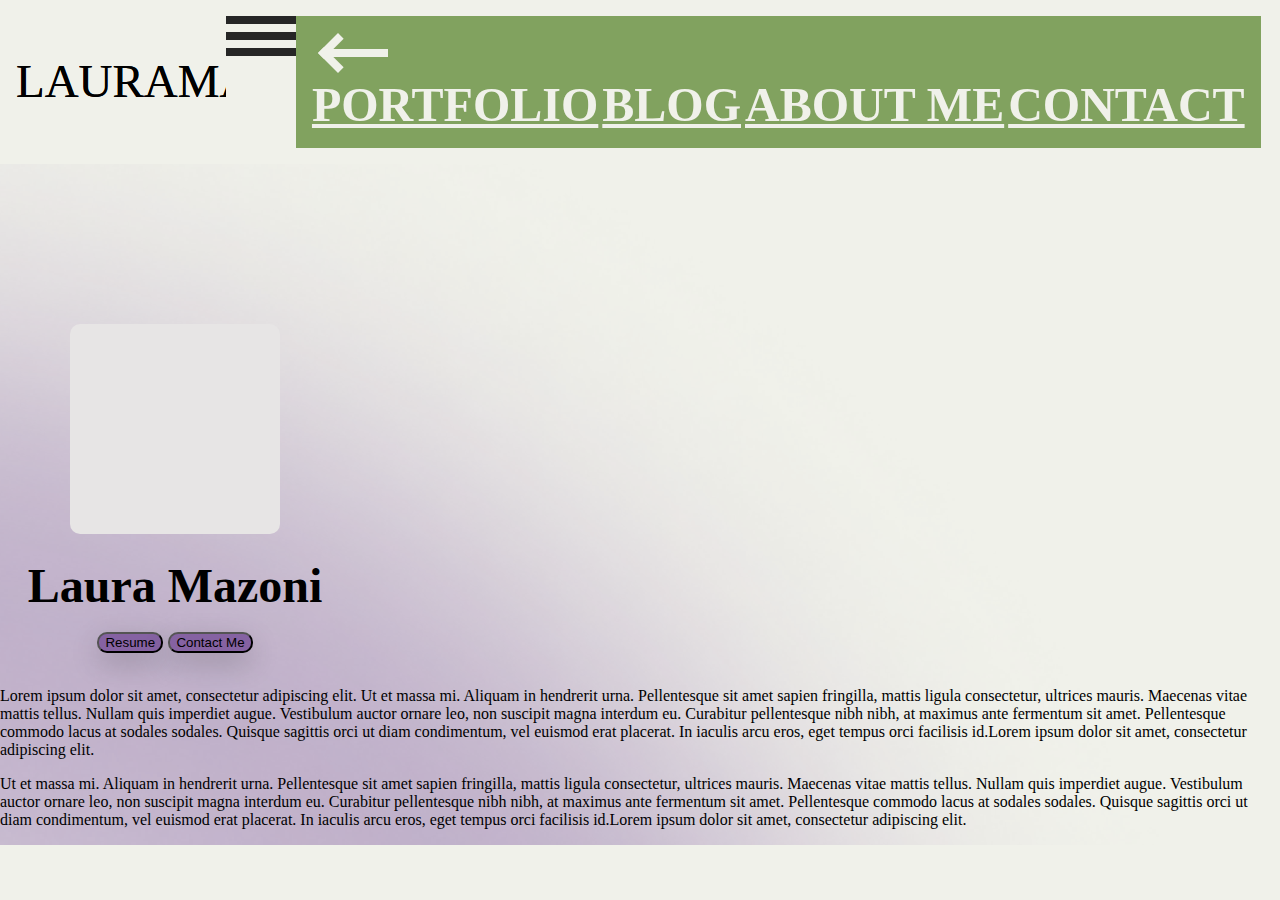
<file: pages/about-me.html>
<!DOCTYPE html>
<html lang="en">
<head>
  <meta charset="UTF-8">
  <meta http-equiv="X-UA-Compatible" content="IE=edge">
  <meta name="viewport" content="width=device-width, initial-scale=1.0">
  <title>mazo.studio | about me</title>
  <link rel="stylesheet" href="/assets/scss/app.css">
  <link href="https://cdn.jsdelivr.net/npm/bootstrap@5.2.2/dist/css/bootstrap.min.css" rel="stylesheet" integrity="sha384-Zenh87qX5JnK2Jl0vWa8Ck2rdkQ2Bzep5IDxbcnCeuOxjzrPF/et3URy9Bv1WTRi" crossorigin="anonymous">
  <link rel="stylesheet" href="https://cdn.jsdelivr.net/npm/bootstrap-icons@1.10.2/font/bootstrap-icons.css">
</head>
<body>
  <section class="top-section">
    <div class="container-fluid nav-container fixed-top">
      <a class="nav-logo" href="/pages/index.html">
        <img class="logo" src="/assets/images/logo.svg" alt="Menu button">
      </a>
      <div class="container">
        <a class="btn btn-menu" type="button" data-bs-toggle="offcanvas" data-bs-target="#offcanvasScrolling" aria-controls="offcanvasScrolling">
          <img class="icon" src="/assets/images/hamburger.svg" alt="Menu button">
        </a>
      </div>
      <div class="offcanvas offcanvas-end" data-bs-scroll="true" data-bs-backdrop="false" tabindex="-1" id="offcanvasScrolling" aria-labelledby="offcanvasScrollingLabel">
        <div class="offcanvas-header">
          <button type="button" class="btn-menu" data-bs-dismiss="offcanvas" aria-label="Close">
            <img src="/assets/images/arrow-back.svg" alt="Arrow back">
          </button>
        </div>
        <div class="offcanvas-body">
          <a class="nav-link" href=./portfolio.html>Portfolio</a>
          <a class="nav-link" href=./blog.html>Blog</a>
          <a class="nav-link" href=./about-me.html>About Me</a>
          <a class="nav-link" href=./contact.html>Contact</a>
        </div>
      </div>
    </div>
  </section>
  <section class="main-about">
    <div class="container">
      <div class="row">
        <div class="col-md-4 order-1 col-namepic">
          <img class="image-about" src="/assets/images/placeholder-about.png" alt="About me">
          <span class="about-name">Laura Mazoni</span>
          <div class="btns-about">
            <button class="btn btn-about">
              Resume
            </button>
            <button class="btn btn-about">
              Contact Me
            </button>
          </div>
        </div>
        <div class="col-md-8 order-2 col-text">
          <div class="about-text">
            <p>
              Lorem ipsum dolor sit amet, consectetur adipiscing elit. Ut et massa mi. Aliquam in hendrerit urna. Pellentesque sit amet sapien fringilla, mattis ligula consectetur, ultrices mauris. Maecenas vitae mattis tellus. Nullam quis imperdiet augue. Vestibulum auctor ornare leo, non suscipit magna interdum eu. Curabitur pellentesque nibh nibh, at maximus ante fermentum sit amet. Pellentesque commodo lacus at sodales sodales. Quisque sagittis orci ut diam condimentum, vel euismod erat placerat. In iaculis arcu eros, eget tempus orci facilisis id.Lorem ipsum dolor sit amet, consectetur adipiscing elit. 
            </p>
            <p>
              Ut et massa mi. Aliquam in hendrerit urna. Pellentesque sit amet sapien fringilla, mattis ligula consectetur, ultrices mauris. Maecenas vitae mattis tellus. Nullam quis imperdiet augue. Vestibulum auctor ornare leo, non suscipit magna interdum eu. Curabitur pellentesque nibh nibh, at maximus ante fermentum sit amet. Pellentesque commodo lacus at sodales sodales. Quisque sagittis orci ut diam condimentum, vel euismod erat placerat. In iaculis arcu eros, eget tempus orci facilisis id.Lorem ipsum dolor sit amet, consectetur adipiscing elit. 
            </p>
            
          </div>
        </div>
      </div>
    </div>
  </section>
  <script src="/assets/js/app.js" type="text/javascript"></script>
  <script src="https://cdn.jsdelivr.net/npm/bootstrap@5.2.2/dist/js/bootstrap.bundle.min.js" integrity="sha384-OERcA2EqjJCMA+/3y+gxIOqMEjwtxJY7qPCqsdltbNJuaOe923+mo//f6V8Qbsw3" crossorigin="anonymous"></script>
  <script src="https://cdn.jsdelivr.net/npm/@popperjs/core@2.11.6/dist/umd/popper.min.js" integrity="sha384-oBqDVmMz9ATKxIep9tiCxS/Z9fNfEXiDAYTujMAeBAsjFuCZSmKbSSUnQlmh/jp3" crossorigin="anonymous"></script>
  <script src="https://cdn.jsdelivr.net/npm/bootstrap@5.2.2/dist/js/bootstrap.min.js" integrity="sha384-IDwe1+LCz02ROU9k972gdyvl+AESN10+x7tBKgc9I5HFtuNz0wWnPclzo6p9vxnk" crossorigin="anonymous"></script>
</body>

</html>
</file>
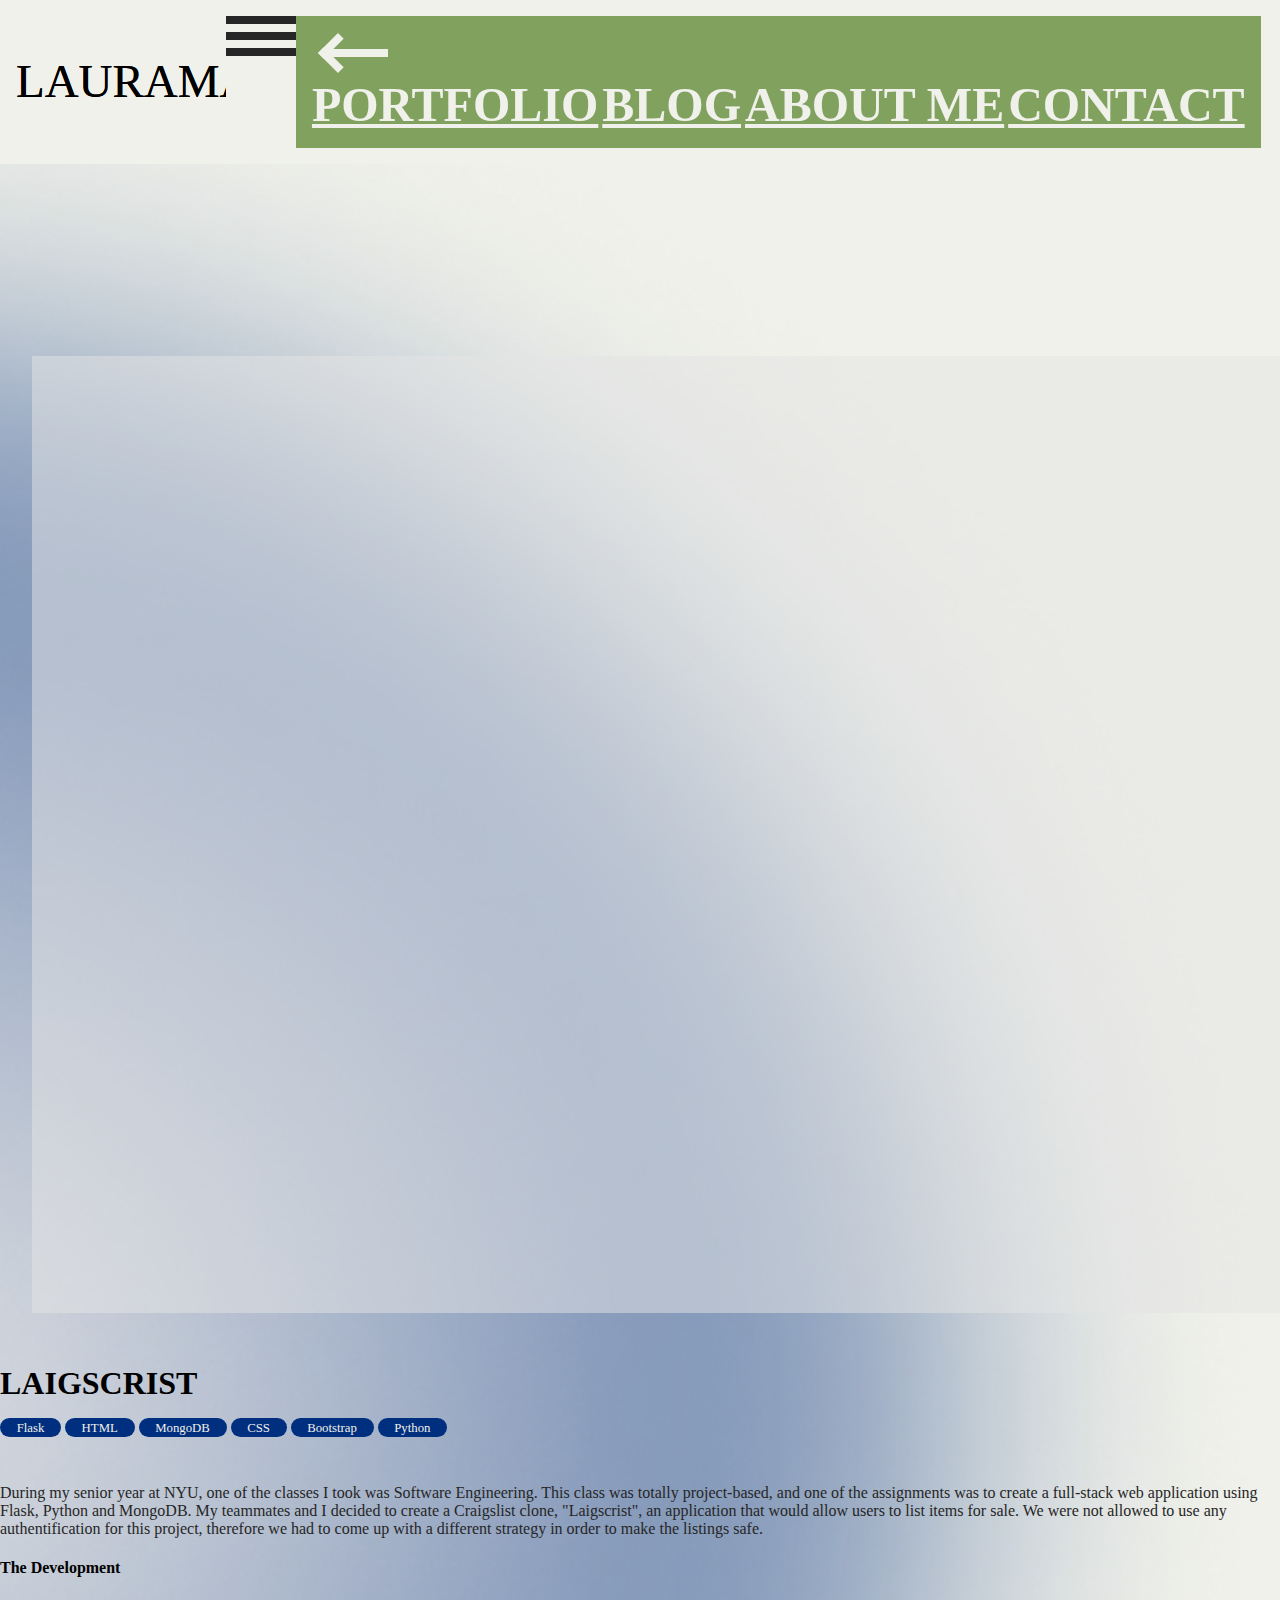
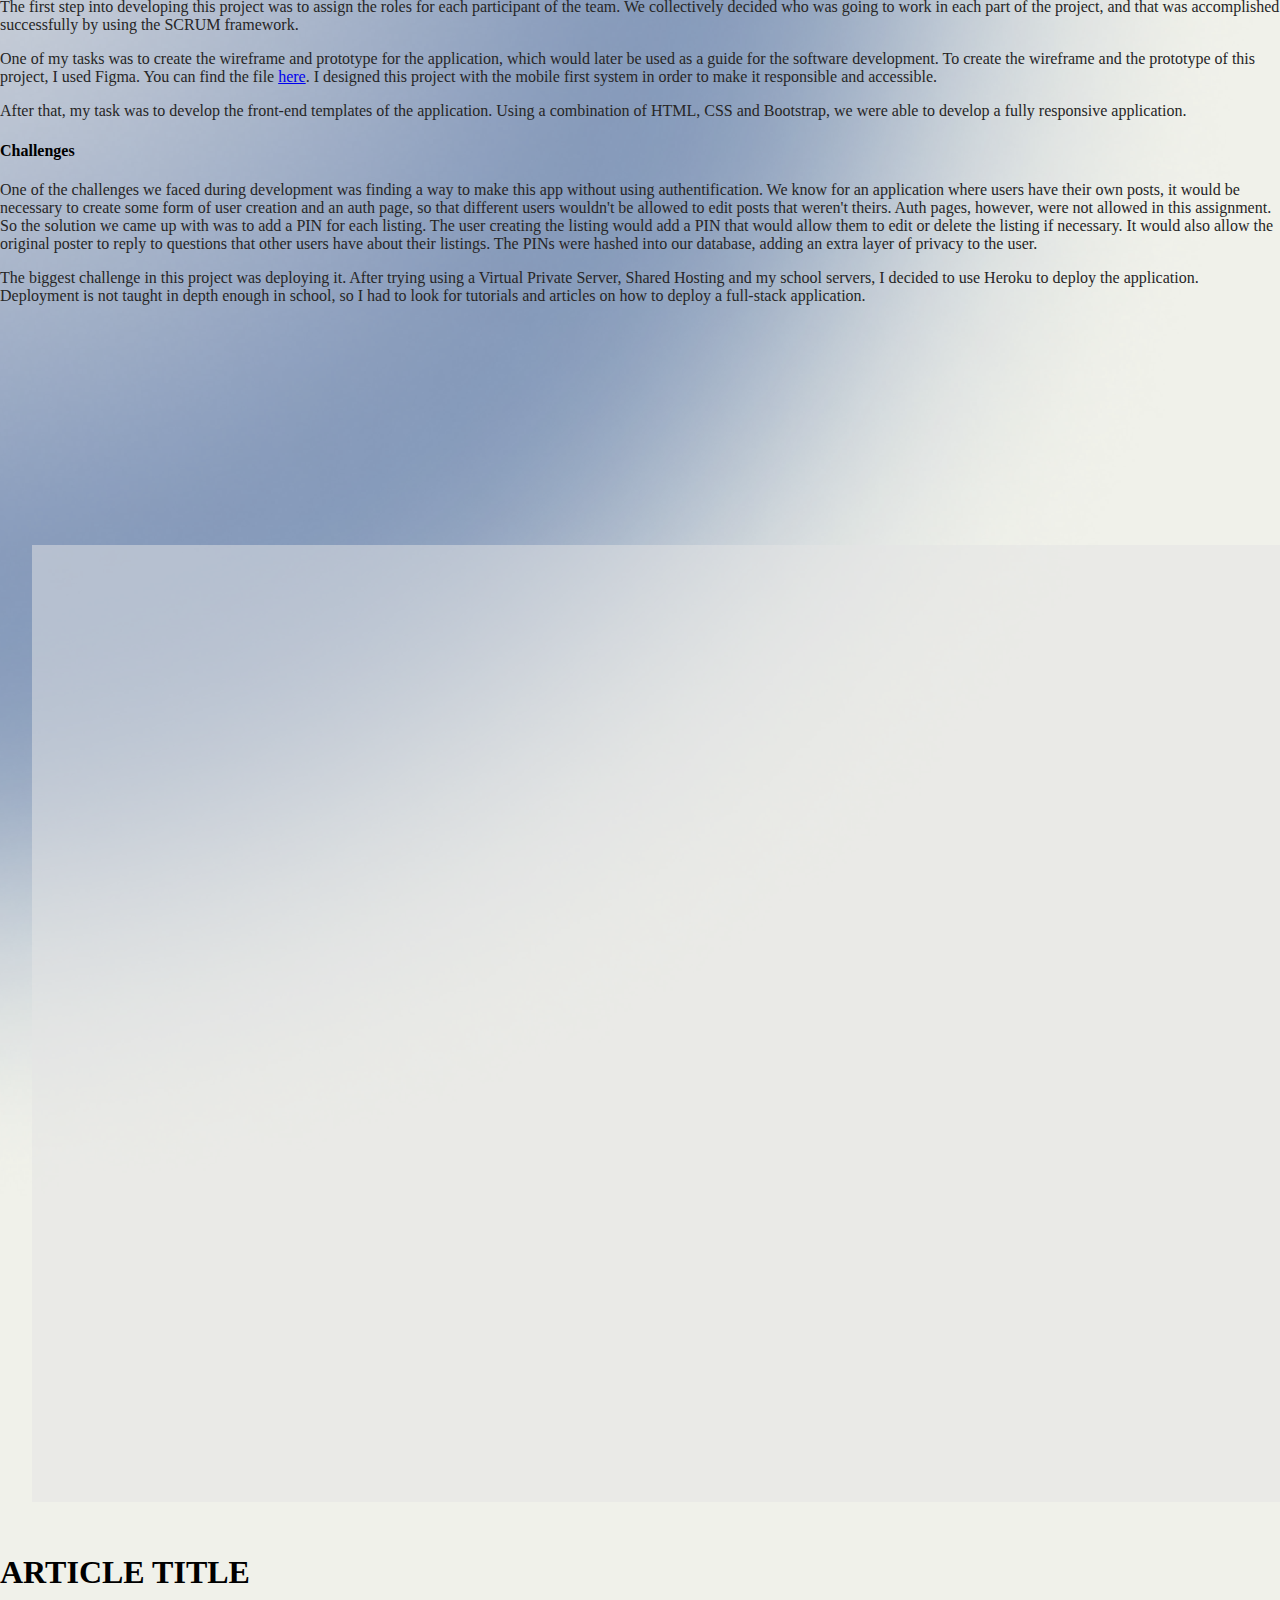
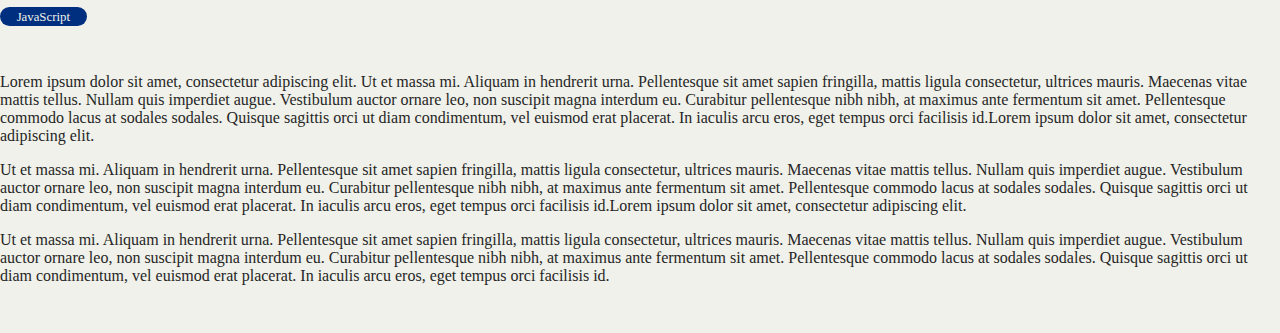
<file: pages/blog.html>
<!DOCTYPE html>
<html lang="en">
<head>
  <meta charset="UTF-8">
  <meta http-equiv="X-UA-Compatible" content="IE=edge">
  <meta name="viewport" content="width=device-width, initial-scale=1.0">
  <title>mazo.studio | blog</title>
  <link rel="stylesheet" href="/assets/scss/app.css">
  <link href="https://cdn.jsdelivr.net/npm/bootstrap@5.2.2/dist/css/bootstrap.min.css" rel="stylesheet" integrity="sha384-Zenh87qX5JnK2Jl0vWa8Ck2rdkQ2Bzep5IDxbcnCeuOxjzrPF/et3URy9Bv1WTRi" crossorigin="anonymous">
  <link rel="stylesheet" href="https://cdn.jsdelivr.net/npm/bootstrap-icons@1.10.2/font/bootstrap-icons.css">
</head>
<body>
  <section class="top-section">
    <div class="container-fluid nav-container fixed-top">
      <a class="nav-logo" href="/pages/index.html">
        <img class="logo" src="/assets/images/logo.svg" alt="Menu button">
      </a>
      <div class="container">
        <a class="btn btn-menu" type="button" data-bs-toggle="offcanvas" data-bs-target="#offcanvasScrolling" aria-controls="offcanvasScrolling">
          <img class="icon" src="/assets/images/hamburger.svg" alt="Menu button">
        </a>
      </div>
      <div class="offcanvas offcanvas-end" data-bs-scroll="true" data-bs-backdrop="false" tabindex="-1" id="offcanvasScrolling" aria-labelledby="offcanvasScrollingLabel">
        <div class="offcanvas-header">
          <button type="button" class="btn-menu" data-bs-dismiss="offcanvas" aria-label="Close">
            <img src="/assets/images/arrow-back.svg" alt="Arrow back">
          </button>
        </div>
        <div class="offcanvas-body">
          <a class="nav-link" href=./portfolio.html>Portfolio</a>
          <a class="nav-link" href=./blog.html>Blog</a>
          <a class="nav-link" href=./about-me.html>About Me</a>
          <a class="nav-link" href=./contact.html>Contact</a>
        </div>
      </div>
    </div>
  </section>
  <section class="main-blog">
    <div class="container">
      <div class="row article-item">
        <div class="col-lg-6 col-md-12">
          <img src="/assets/images/placeholder-port.png" alt="image post" class="post-image">
          <h1 class="post-title" id="laigscrist">
            Laigscrist
          </h1>
          <span class="pill">Flask</span>
          <span class="pill">HTML</span>
          <span class="pill">MongoDB</span>
          <span class="pill">CSS</span>
          <span class="pill">Bootstrap</span>
          <span class="pill">Python</span>
          <div class="post-text">
            <p>
              During my senior year at NYU, one of the classes I took was Software Engineering. This class was totally project-based, and one of the assignments was to create a full-stack web application using Flask, Python and MongoDB. My teammates and I decided to create a Craigslist clone, "Laigscrist", an application that would allow users to list items for sale. We were not allowed to use any authentification for this project, therefore we had to come up with a different strategy in order to make the listings safe. 
            </p>
            <h4>The Development</h4>
            <p>
              The first step into developing this project was to assign the roles for each participant of the team. We collectively decided who was going to work in each part of the project, and that was accomplished successfully by using the SCRUM framework. 
            </p>
            <p>
              One of my tasks was to create the wireframe and prototype for the application, which would later be used as a guide for the software development. To create the wireframe and the prototype of this project, I used Figma. You can find the file <a href="https://www.figma.com/proto/xbOTz2ZaJ0f2uaEdnImhub/laigscrist?page-id=0%3A1&node-id=1%3A2&starting-point-node-id=1%3A2">here</a>. I designed this project with the mobile first system in order to make it responsible and accessible. 
            </p>
            <p>
              After that, my task was to develop the front-end templates of the application. Using a combination of HTML, CSS and Bootstrap, we were able to develop a fully responsive application.
            </p>
            <h4>
              Challenges
            </h4>
            <p>
              One of the challenges we faced during development was finding a way to make this app without using authentification. We know for an application where users have their own posts, it would be necessary to create some form of user creation and an auth page, so that different users wouldn't be allowed to edit posts that weren't theirs. Auth pages, however, were not allowed in this assignment. So the solution we came up with was to add a PIN for each listing. The user creating the listing would add a PIN that would allow them to edit or delete the listing if necessary. It would also allow the original poster to reply to questions that other users have about their listings. The PINs were hashed into our database, adding an extra layer of privacy to the user.
            </p>
            <p>
              The biggest challenge in this project was deploying it. After trying using a Virtual Private Server, Shared Hosting and my school servers, I decided to use Heroku to deploy the application. Deployment is not taught in depth enough in school, so I had to look for tutorials and articles on how to deploy a full-stack application.
            </p>
          </div>
        </div>
      </div>
      <div class="row article-item">
        <div class="col-lg-6 col-md-12">
          <img src="/assets/images/placeholder-port.png" alt="image post" class="post-image">
          <h1 class="post-title">
            Article title
          </h1>
          <span class="pill">JavaScript</span>
          <div class="post-text">
            <p>
              Lorem ipsum dolor sit amet, consectetur adipiscing elit. Ut et massa mi. Aliquam in hendrerit urna. Pellentesque sit amet sapien fringilla, mattis ligula consectetur, ultrices mauris. Maecenas vitae mattis tellus. Nullam quis imperdiet augue. Vestibulum auctor ornare leo, non suscipit magna interdum eu. Curabitur pellentesque nibh nibh, at maximus ante fermentum sit amet. Pellentesque commodo lacus at sodales sodales. Quisque sagittis orci ut diam condimentum, vel euismod erat placerat. In iaculis arcu eros, eget tempus orci facilisis id.Lorem ipsum dolor sit amet, consectetur adipiscing elit. 
            </p>
            <p>
              Ut et massa mi. Aliquam in hendrerit urna. Pellentesque sit amet sapien fringilla, mattis ligula consectetur, ultrices mauris. Maecenas vitae mattis tellus. Nullam quis imperdiet augue. Vestibulum auctor ornare leo, non suscipit magna interdum eu. Curabitur pellentesque nibh nibh, at maximus ante fermentum sit amet. Pellentesque commodo lacus at sodales sodales. Quisque sagittis orci ut diam condimentum, vel euismod erat placerat. In iaculis arcu eros, eget tempus orci facilisis id.Lorem ipsum dolor sit amet, consectetur adipiscing elit. 
            </p>
            <p>
              Ut et massa mi. Aliquam in hendrerit urna. Pellentesque sit amet sapien fringilla, mattis ligula consectetur, ultrices mauris. Maecenas vitae mattis tellus. Nullam quis imperdiet augue. Vestibulum auctor ornare leo, non suscipit magna interdum eu. Curabitur pellentesque nibh nibh, at maximus ante fermentum sit amet. Pellentesque commodo lacus at sodales sodales. Quisque sagittis orci ut diam condimentum, vel euismod erat placerat. In iaculis arcu eros, eget tempus orci facilisis id.          </p>
            </p>
          </div>
        </div>
      </div>
    </div>
  </section>
  <script src="/assets/js/app.js" type="text/javascript"></script>
  <script src="https://cdn.jsdelivr.net/npm/bootstrap@5.2.2/dist/js/bootstrap.bundle.min.js" integrity="sha384-OERcA2EqjJCMA+/3y+gxIOqMEjwtxJY7qPCqsdltbNJuaOe923+mo//f6V8Qbsw3" crossorigin="anonymous"></script>
  <script src="https://cdn.jsdelivr.net/npm/@popperjs/core@2.11.6/dist/umd/popper.min.js" integrity="sha384-oBqDVmMz9ATKxIep9tiCxS/Z9fNfEXiDAYTujMAeBAsjFuCZSmKbSSUnQlmh/jp3" crossorigin="anonymous"></script>
  <script src="https://cdn.jsdelivr.net/npm/bootstrap@5.2.2/dist/js/bootstrap.min.js" integrity="sha384-IDwe1+LCz02ROU9k972gdyvl+AESN10+x7tBKgc9I5HFtuNz0wWnPclzo6p9vxnk" crossorigin="anonymous"></script>
</body>

</html>
</file>
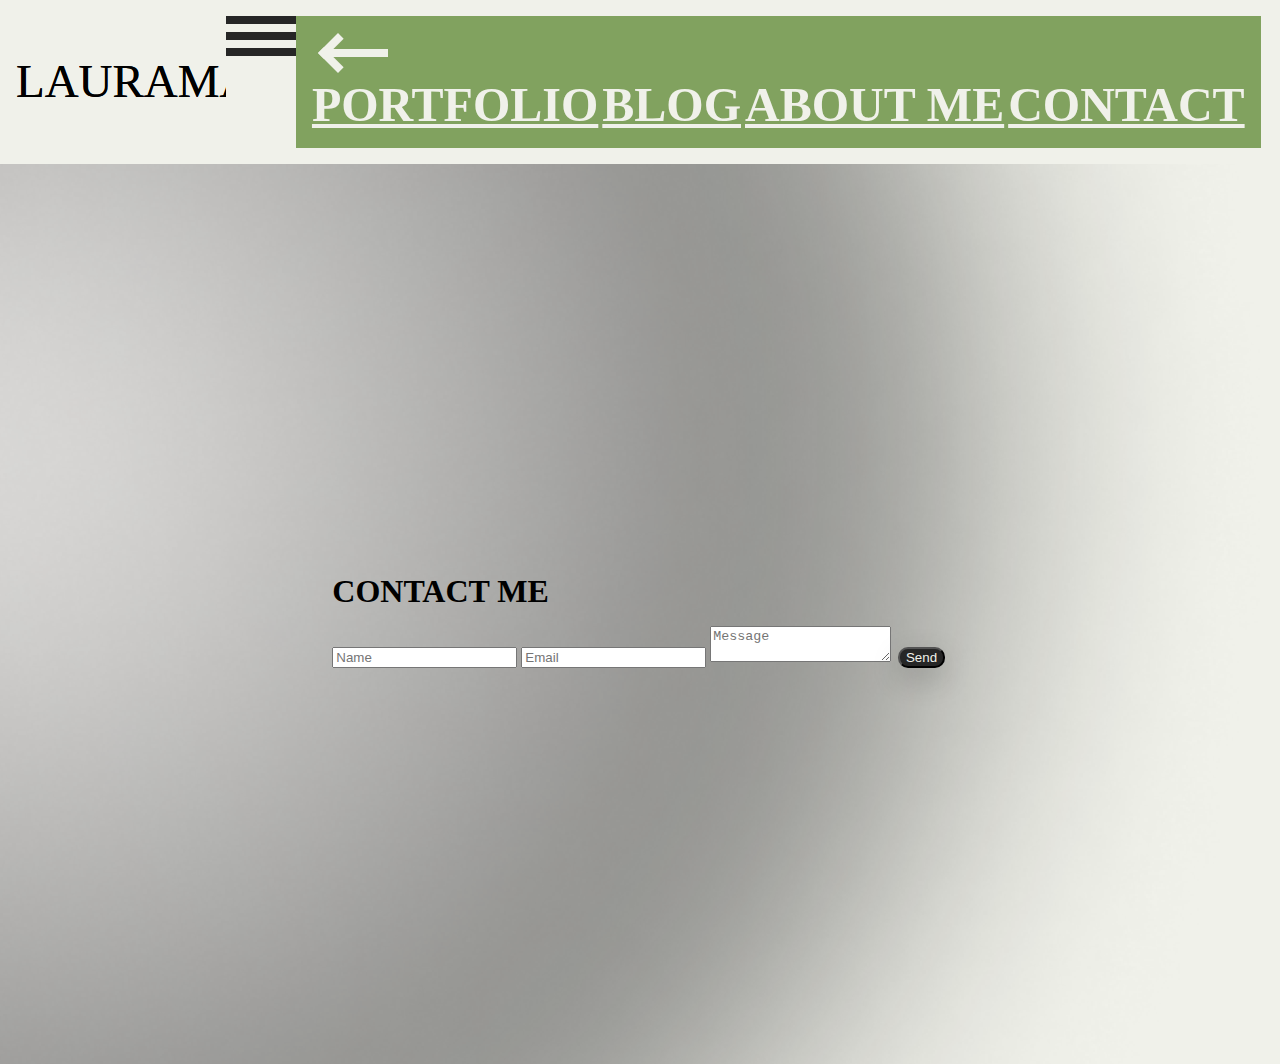
<file: pages/contact.html>
<!DOCTYPE html>
<html lang="en">
<head>
  <meta charset="UTF-8">
  <meta http-equiv="X-UA-Compatible" content="IE=edge">
  <meta name="viewport" content="width=device-width, initial-scale=1.0">
  <title>mazo.studio | about me</title>
  <link rel="stylesheet" href="/assets/scss/app.css">
  <link href="https://cdn.jsdelivr.net/npm/bootstrap@5.2.2/dist/css/bootstrap.min.css" rel="stylesheet" integrity="sha384-Zenh87qX5JnK2Jl0vWa8Ck2rdkQ2Bzep5IDxbcnCeuOxjzrPF/et3URy9Bv1WTRi" crossorigin="anonymous">
  <link rel="stylesheet" href="https://cdn.jsdelivr.net/npm/bootstrap-icons@1.10.2/font/bootstrap-icons.css">
</head>
<body>
  <section class="top-section">
    <div class="container-fluid nav-container fixed-top">
      <a class="nav-logo" href="/pages/index.html">
        <img class="logo" src="/assets/images/logo.svg" alt="Menu button">
      </a>
      <div class="container">
        <a class="btn btn-menu" type="button" data-bs-toggle="offcanvas" data-bs-target="#offcanvasScrolling" aria-controls="offcanvasScrolling">
          <img class="icon" src="/assets/images/hamburger.svg" alt="Menu button">
        </a>
      </div>
      <div class="offcanvas offcanvas-end" data-bs-scroll="true" data-bs-backdrop="false" tabindex="-1" id="offcanvasScrolling" aria-labelledby="offcanvasScrollingLabel">
        <div class="offcanvas-header">
          <button type="button" class="btn-menu" data-bs-dismiss="offcanvas" aria-label="Close">
            <img src="/assets/images/arrow-back.svg" alt="Arrow back">
          </button>
        </div>
        <div class="offcanvas-body">
          <a class="nav-link" href=./portfolio.html>Portfolio</a>
          <a class="nav-link" href=./blog.html>Blog</a>
          <a class="nav-link" href=./about-me.html>About Me</a>
          <a class="nav-link" href=./contact.html>Contact</a>
        </div>
      </div>
    </div>
  </section>
  <section class="main-contact">
    <div class="container form">
      <h1 class="title-contact">Contact me</h1>
      <form action="mailto:qlaueen@gmail.com">
        <input type="text" name="name" placeholder="Name" >
        <input type="email" name="email" placeholder="Email">
        <textarea name="message" placeholder="Message"></textarea>
        <button type="submit" class="btn btn-contact" value="Send">Send</button>
      </div>
    </form>
  </section>
  <script src="/assets/js/app.js" type="text/javascript"></script>
  <script src="https://cdn.jsdelivr.net/npm/bootstrap@5.2.2/dist/js/bootstrap.bundle.min.js" integrity="sha384-OERcA2EqjJCMA+/3y+gxIOqMEjwtxJY7qPCqsdltbNJuaOe923+mo//f6V8Qbsw3" crossorigin="anonymous"></script>
  <script src="https://cdn.jsdelivr.net/npm/@popperjs/core@2.11.6/dist/umd/popper.min.js" integrity="sha384-oBqDVmMz9ATKxIep9tiCxS/Z9fNfEXiDAYTujMAeBAsjFuCZSmKbSSUnQlmh/jp3" crossorigin="anonymous"></script>
  <script src="https://cdn.jsdelivr.net/npm/bootstrap@5.2.2/dist/js/bootstrap.min.js" integrity="sha384-IDwe1+LCz02ROU9k972gdyvl+AESN10+x7tBKgc9I5HFtuNz0wWnPclzo6p9vxnk" crossorigin="anonymous"></script>
</body>

</html>
</file>
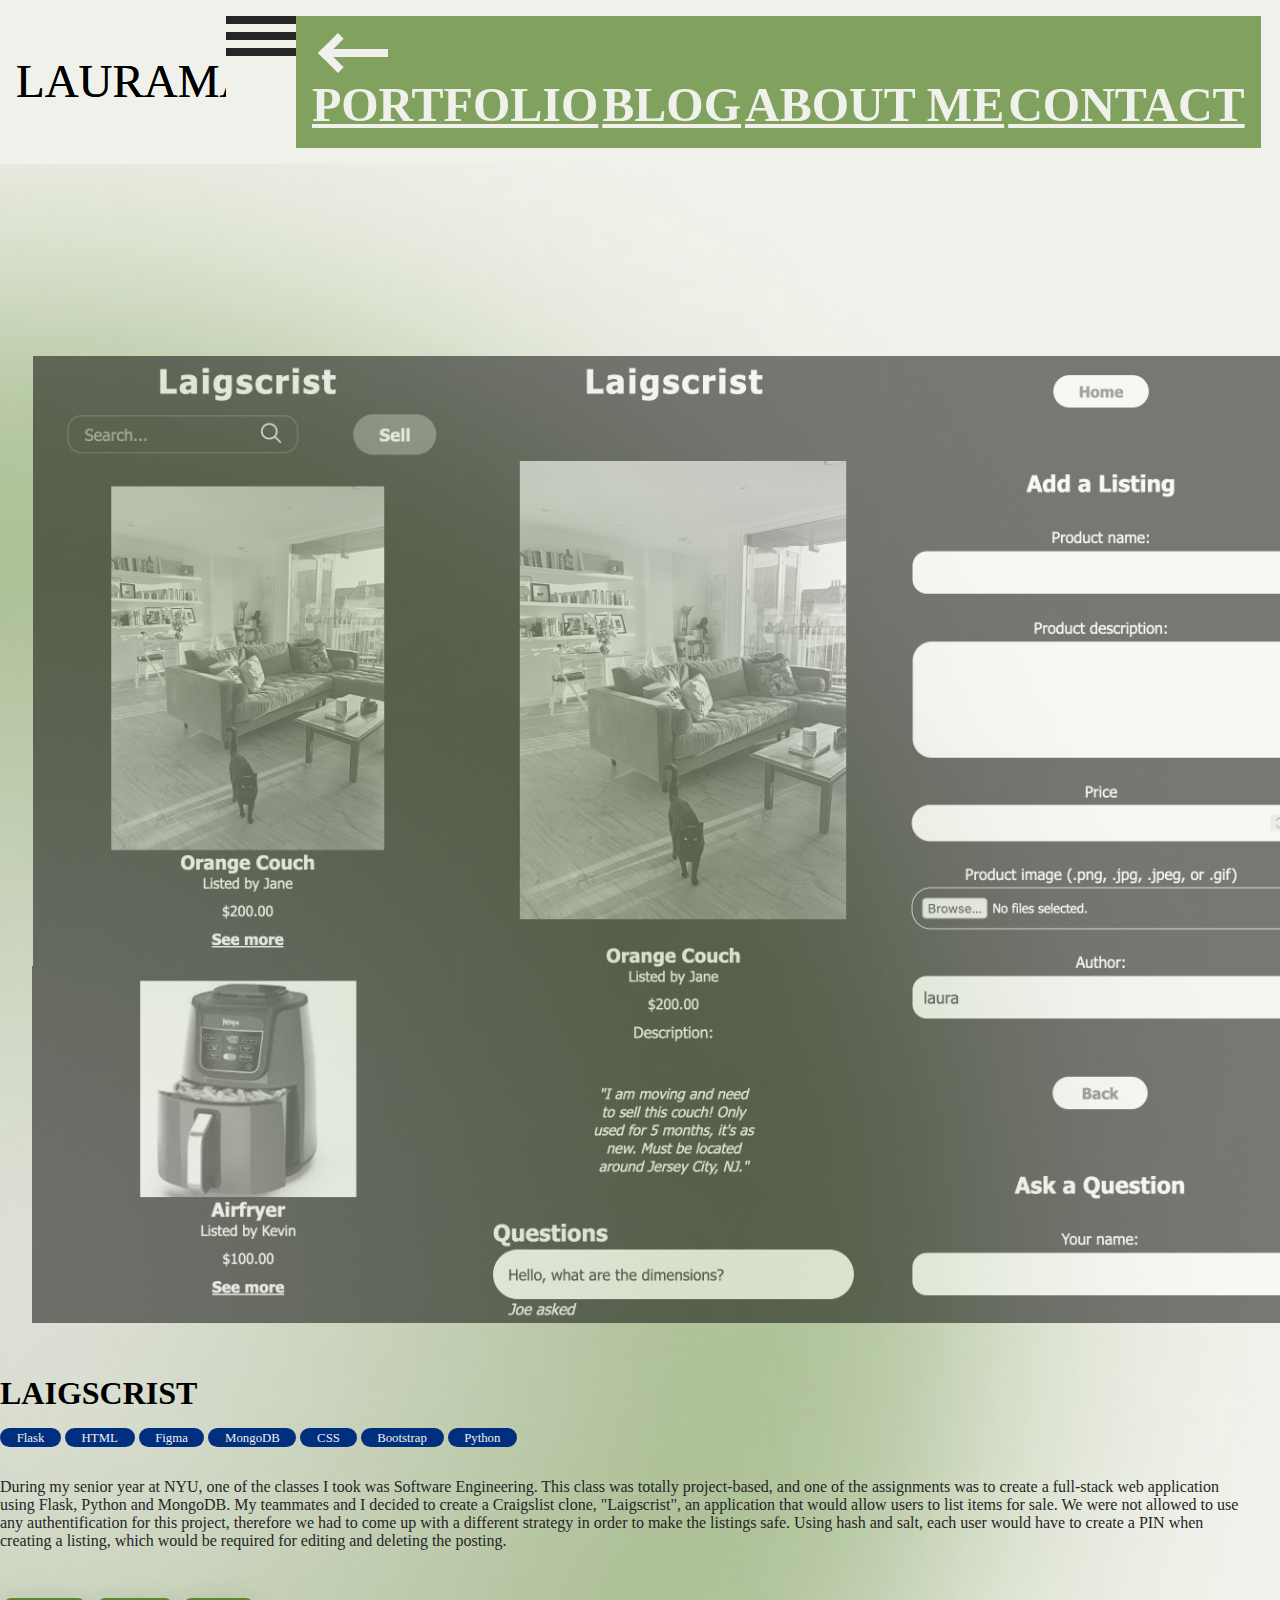
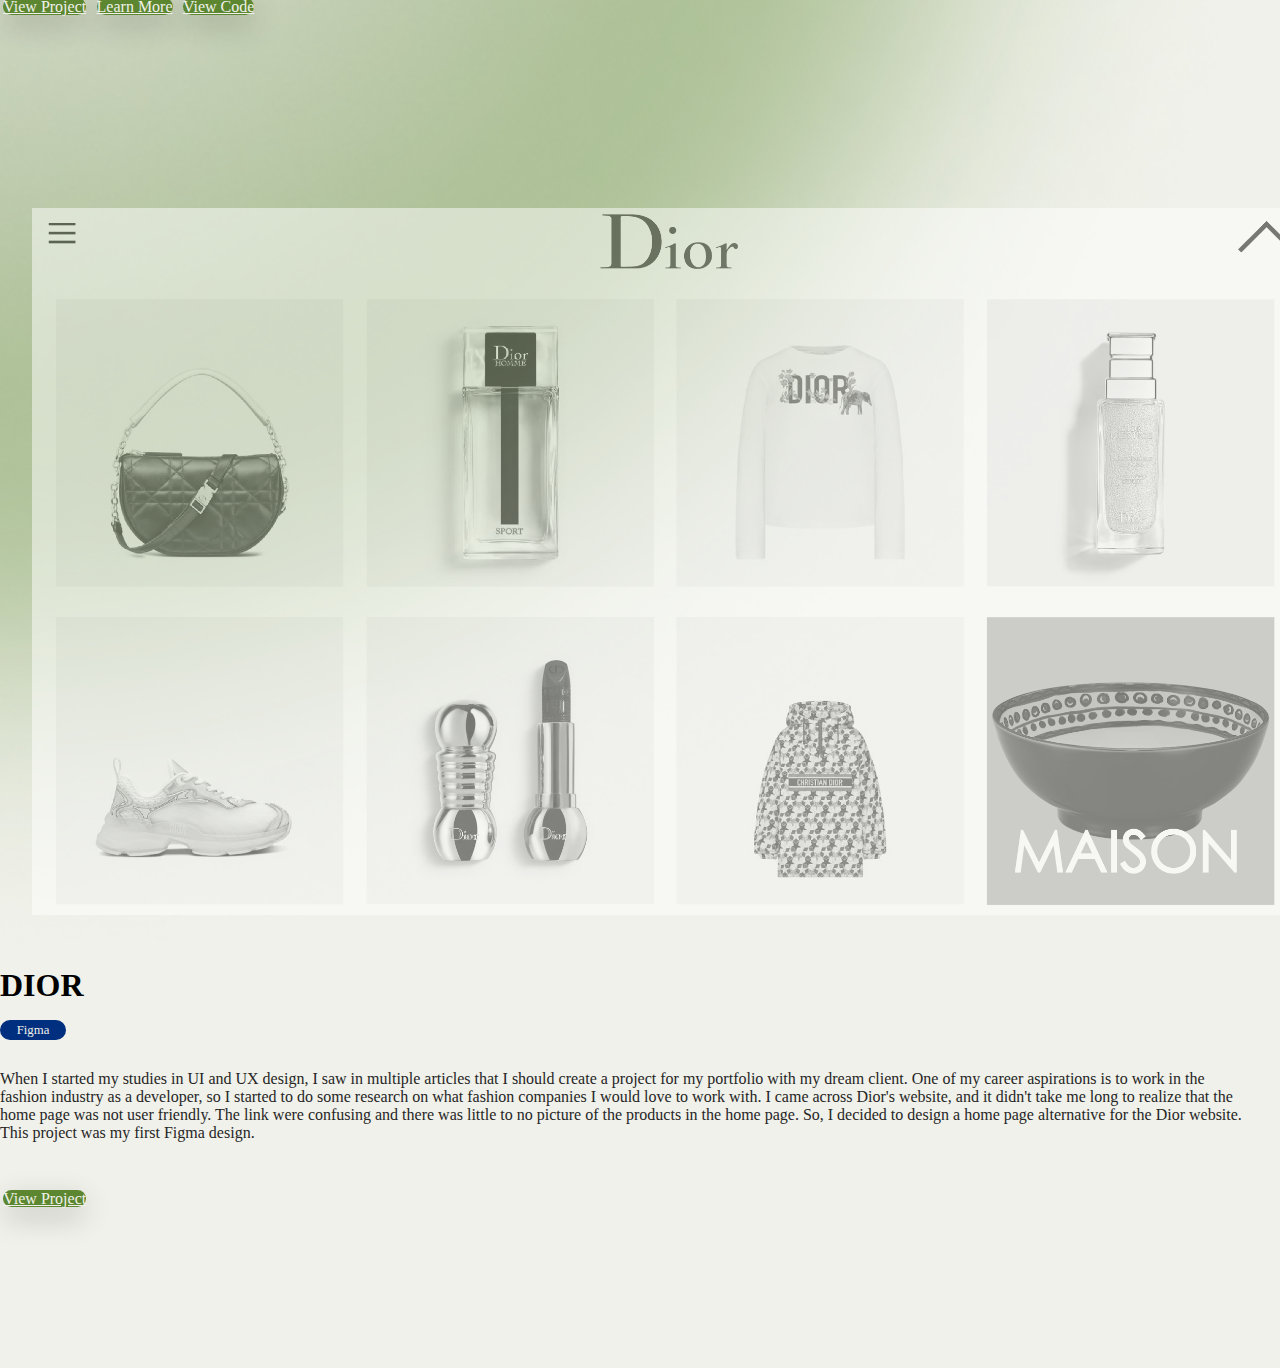
<file: pages/portfolio.html>
<!DOCTYPE html>
<html lang="en">
<head>
  <meta charset="UTF-8">
  <meta http-equiv="X-UA-Compatible" content="IE=edge">
  <meta name="viewport" content="width=device-width, initial-scale=1.0">
  <title>mazo.studio | portfolio</title>
  <link rel="stylesheet" href="/assets/scss/app.css">
  <link href="https://cdn.jsdelivr.net/npm/bootstrap@5.2.2/dist/css/bootstrap.min.css" rel="stylesheet" integrity="sha384-Zenh87qX5JnK2Jl0vWa8Ck2rdkQ2Bzep5IDxbcnCeuOxjzrPF/et3URy9Bv1WTRi" crossorigin="anonymous">
  <link rel="stylesheet" href="https://cdn.jsdelivr.net/npm/bootstrap-icons@1.10.2/font/bootstrap-icons.css">
</head>
<body>
  <section class="top-section">
    <div class="container-fluid nav-container fixed-top">
      <a class="nav-logo" href="/pages/index.html">
        <img class="logo" src="/assets/images/logo.svg" alt="Menu button">
      </a>
      <div class="container">
        <a class="btn btn-menu" type="button" data-bs-toggle="offcanvas" data-bs-target="#offcanvasScrolling" aria-controls="offcanvasScrolling">
          <img class="icon" src="/assets/images/hamburger.svg" alt="Menu button">
        </a>
      </div>
      <div class="offcanvas offcanvas-end" data-bs-scroll="true" data-bs-backdrop="false" tabindex="-1" id="offcanvasScrolling" aria-labelledby="offcanvasScrollingLabel">
        <div class="offcanvas-header">
          <button type="button" class="btn-menu" data-bs-dismiss="offcanvas" aria-label="Close">
            <img src="/assets/images/arrow-back.svg" alt="Arrow back">
          </button>
        </div>
        <div class="offcanvas-body">
          <a class="nav-link" href=./portfolio.html>Portfolio</a>
          <a class="nav-link" href=./blog.html>Blog</a>
          <a class="nav-link" href=./about-me.html>About Me</a>
          <a class="nav-link" href=./contact.html>Contact</a>
        </div>
      </div>
    </div>
  </section>
  <section class="main-portfolio">
    <div class="container">
      <div class="row portfolio-item">
        <div class="col-lg-6 col-lg-push-6">
          <img class="portfolio-image" src="/assets/images/projects/laigscrist.png" alt="Portfolio image">
        </div>
        <div class="col-lg-6 col-lg-pull-6 portfolio-text">
          <h1 class="portfolio-title">Laigscrist</h1>
          <span class="pill">Flask</span>
          <span class="pill">HTML</span>
          <span class="pill">Figma</span>
          <span class="pill">MongoDB</span>
          <span class="pill">CSS</span>
          <span class="pill">Bootstrap</span>
          <span class="pill">Python</span>
          <p class="portfolio-description">
            During my senior year at NYU, one of the classes I took was Software Engineering. This class was totally project-based, and one of the assignments was to create a full-stack web application using Flask, Python and MongoDB. My teammates and I decided to create a Craigslist clone, "Laigscrist", an application that would allow users to list items for sale. We were not allowed to use any authentification for this project, therefore we had to come up with a different strategy in order to make the listings safe. Using hash and salt, each user would have to create a PIN when creating a listing, which would be required for editing and deleting the posting.           </p>
          <a class="btn btn-portfolio" href="https://laigscrist.herokuapp.com/" target="_blank">View Project</a>
          <a class="btn btn-portfolio" href="https://mazo.studio/blog.html#laigscrist" target="_blank">Learn More</a>
          <a class="btn btn-portfolio" href="https://github.com/qlaueen/laigscrist" target="_blank">View Code</a>
        </div>
      </div>
      <div class="row portfolio-item">
        <div class="col-lg-6 col-lg-push-6">
          <img class="portfolio-image" src="/assets/images/projects/dior.png" alt="Portfolio image">
        </div>
        <div class="col-lg-6 col-lg-pull-6 portfolio-text">
          <h1 class="portfolio-title">Dior</h1>
          <span class="pill">Figma</span>
          <p class="portfolio-description">
            When I started my studies in UI and UX design, I saw in multiple articles that I should create a project for my portfolio with my dream client. One of my career aspirations is to work in the fashion industry as a developer, so I started to do some research on what fashion companies I would love to work with. I came across Dior's website, and it didn't take me long to realize that the home page was not user friendly. The link were confusing and there was little to no picture of the products in the home page. So, I decided to design a home page alternative for the Dior website. This project was my first Figma design.          </p>
          <a class="btn btn-portfolio" href="https://www.figma.com/proto/IQpFKlwu5TWv9OXSjnqMfN/dream-client-dior?page-id=0%3A1&node-id=2%3A3&viewport=189%2C297%2C0.11&scaling=contain&starting-point-node-id=3%3A56" target="_blank">View Project</a>
        </div>
      </div>
    </div>
  </section>
  <script src="/assets/js/app.js" type="text/javascript"></script>
  <script src="https://cdn.jsdelivr.net/npm/bootstrap@5.2.2/dist/js/bootstrap.bundle.min.js" integrity="sha384-OERcA2EqjJCMA+/3y+gxIOqMEjwtxJY7qPCqsdltbNJuaOe923+mo//f6V8Qbsw3" crossorigin="anonymous"></script>
  <script src="https://cdn.jsdelivr.net/npm/@popperjs/core@2.11.6/dist/umd/popper.min.js" integrity="sha384-oBqDVmMz9ATKxIep9tiCxS/Z9fNfEXiDAYTujMAeBAsjFuCZSmKbSSUnQlmh/jp3" crossorigin="anonymous"></script>
  <script src="https://cdn.jsdelivr.net/npm/bootstrap@5.2.2/dist/js/bootstrap.min.js" integrity="sha384-IDwe1+LCz02ROU9k972gdyvl+AESN10+x7tBKgc9I5HFtuNz0wWnPclzo6p9vxnk" crossorigin="anonymous"></script>
</body>

</html>
</file>
<file: assets/scss/app.css>
.top-section {
  background-color: transparent;
}
.top-section .nav-container {
  display: flex;
  padding: 1em;
  background-color: transparent;
}
.top-section .btn {
  display: flex !important;
  justify-content: end !important;
}
.top-section .nav-logo {
  display: flex;
  align-items: center;
  justify-content: center;
}
.top-section .nav-logo .logo {
  height: 50px;
}
.top-section .btn-menu {
  border: none;
  background-color: transparent;
  justify-content: end;
}
.top-section .nav-link {
  text-transform: uppercase;
  font-size: 3em;
  font-weight: bolder;
  color: #F0F1EA;
  padding-top: 1.5em;
  text-align: end;
}
.top-section .nav-link:hover {
  color: #F0F1EA;
}
.top-section .offcanvas {
  padding: 1em;
  background-color: rgba(92, 135, 48, 0.75);
  -webkit-backdrop-filter: blur(9px);
          backdrop-filter: blur(9px);
  background-clip: unset;
}

.main {
  display: flex;
  justify-content: center;
  align-items: center;
  height: 100vh;
  background: url("/assets/images/background.svg");
  background-size: 100vh;
  background-position: center;
  background-repeat: no-repeat;
}
.main img {
  padding: 0 2em;
  width: 100%;
  height: 100%;
}
.main .socials {
  display: flex;
  flex-direction: row;
  justify-content: center;
  align-items: end;
  width: 100%;
  height: 100%;
  padding: 0 2em;
  text-align: center;
  font-size: 1.5em;
  font-weight: 700;
  text-transform: uppercase;
  letter-spacing: 0.1em;
}
.main .socials a {
  color: #262626;
  text-decoration: none;
  margin: 0 1em;
}

.main-portfolio {
  display: flex;
  justify-content: center;
  align-items: center;
  height: 100%;
  background: url("/assets/images/background-port.png");
  background-position: left top;
  background-repeat: no-repeat;
  background-size: cover;
  background-attachment: fixed;
}
.main-portfolio img {
  width: 100%;
  filter: grayscale(100%);
  opacity: 0.5;
  transition: 1s;
  padding: 2em;
}
.main-portfolio img:hover {
  transition: 1s;
  filter: grayscale(0%);
  opacity: 1;
}
.main-portfolio .pill {
  border-radius: 20px;
  background-color: #012F7F;
  font-weight: 500;
  color: #F0F1EA;
  font-size: 0.8em;
  padding: 0.2em 1.3em;
}
.main-portfolio .portfolio-title {
  font-size: 2em;
  margin: 0.5em 0;
  font-weight: 700;
  text-transform: uppercase;
}
.main-portfolio .portfolio-description {
  font-size: 1em;
  padding: 1em 2em 2em 0;
  color: #262626;
}
.main-portfolio .portfolio-item {
  margin: 10em 0 10em 0;
}
.main-portfolio .portfolio-text {
  justify-content: center;
}
@media screen and (min-width: 992px) {
  .main-portfolio .portfolio-text {
    position: relative;
  }
}

.main-blog {
  display: flex;
  justify-content: center;
  align-items: center;
  height: 100%;
  background: url("/assets/images/background-blog.png");
  background-position: left top;
  background-repeat: no-repeat;
  background-size: cover;
  background-attachment: fixed;
}
.main-blog .article-item {
  align-items: center;
  display: flex;
  justify-content: center;
  margin-top: 10em;
}
.main-blog .article-item .pill {
  border-radius: 20px;
  background-color: #012F7F;
  font-weight: 500;
  color: #F0F1EA;
  font-size: 0.8em;
  padding: 0.2em 1.3em;
}
.main-blog .article-item .post-title {
  font-size: 2em;
  margin: 0.5em 0;
  font-weight: 700;
  text-transform: uppercase;
}
.main-blog .article-item .post-text {
  text-align: left;
  padding: 2em 0;
}
.main-blog .article-item .post-text p {
  color: #262626;
}
.main-blog .article-item .post-image {
  width: 100%;
}
.main-blog img {
  width: 100%;
  filter: grayscale(100%);
  opacity: 0.5;
  transition: 1s;
  padding: 2em;
}
.main-blog img:hover {
  transition: 1s;
  filter: grayscale(0%);
  opacity: 1;
}

.btn-portfolio {
  background-color: #5C8730;
  color: #F0F1EA;
  box-shadow: 0px 10px 30px rgba(0, 0, 0, 0.2);
  border-radius: 10px;
  margin: 0.2em 0.2em;
}

.btn-portfolio:hover {
  background-color: #F0F1EA !important;
}

.btn-about {
  background-color: #8562A2;
  box-shadow: 0px 10px 30px rgba(0, 0, 0, 0.2);
  border-radius: 10px;
  margin: 0.2em 0.2em;
}

.btn-about:hover {
  background-color: #F0F1EA !important;
}

.btns-about {
  display: flex;
  margin: 1em;
}

.btn-contact {
  background-color: #262626;
  color: #F0F1EA;
  box-shadow: 0px 10px 30px rgba(0, 0, 0, 0.2);
  border-radius: 10px;
  margin: 0.2em 0.2em;
}

.main-about {
  display: flex;
  justify-content: center;
  align-items: center;
  height: 100%;
  background: url("/assets/images/background-about.png");
  background-position: left top;
  background-repeat: no-repeat;
  background-size: cover;
  background-attachment: fixed;
}
.main-about .about-name {
  font-weight: 700;
  font-size: 48px;
  padding-top: 0.5em;
}
.main-about .image-about {
  width: 60%;
  justify-content: center;
  border-radius: 10px;
}
.main-about .col-namepic {
  display: flex;
  flex-direction: column;
  justify-content: center;
  align-items: center;
  width: 350px;
  padding-top: 10em;
}
.main-about .col-text {
  display: flex;
  flex-direction: column;
  justify-content: center;
  align-items: center;
}
.main-about .col-skills {
  display: flex;
  flex-direction: column;
  justify-content: center;
  padding: 5em 0;
}
.main-about .col-skills i {
  font-size: 2em;
  color: #8562A2;
}
.main-about .col-skills .skills {
  box-shadow: 0px 10px 30px rgba(0, 0, 0, 0.2);
  border-radius: 10px;
  padding: 0.5em;
  display: flex;
  flex-direction: column;
  justify-content: center;
  align-items: center;
  margin: 0.5em;
  text-align: center;
}

.main-contact {
  display: flex;
  justify-content: center;
  align-items: center;
  height: 100vh;
  background: url("/assets/images/background-contact.png");
  background-position: left top;
  background-repeat: no-repeat;
  background-size: cover;
  background-position: 0;
  background-attachment: fixed;
}
.main-contact .title-contact {
  font-size: 2em;
  margin: 0.5em 0;
  font-weight: 700;
  text-transform: uppercase;
}
.main-contact .socials {
  display: flex;
  flex-direction: row;
  justify-content: center;
  align-items: end;
  width: 100%;
  height: 100%;
  padding: 0 2em;
  text-align: center;
  font-size: 1.5em;
  font-weight: 700;
  text-transform: uppercase;
  letter-spacing: 0.1em;
}
.main-contact .socials a {
  color: #262626;
  text-decoration: none;
  margin: 0 1em;
}

html,
body {
  margin: 0;
  padding: 0;
  width: 100%;
  font-family: "Open Sauce One";
  background-color: #F0F1EA;
}/*# sourceMappingURL=app.css.map */
</file>
